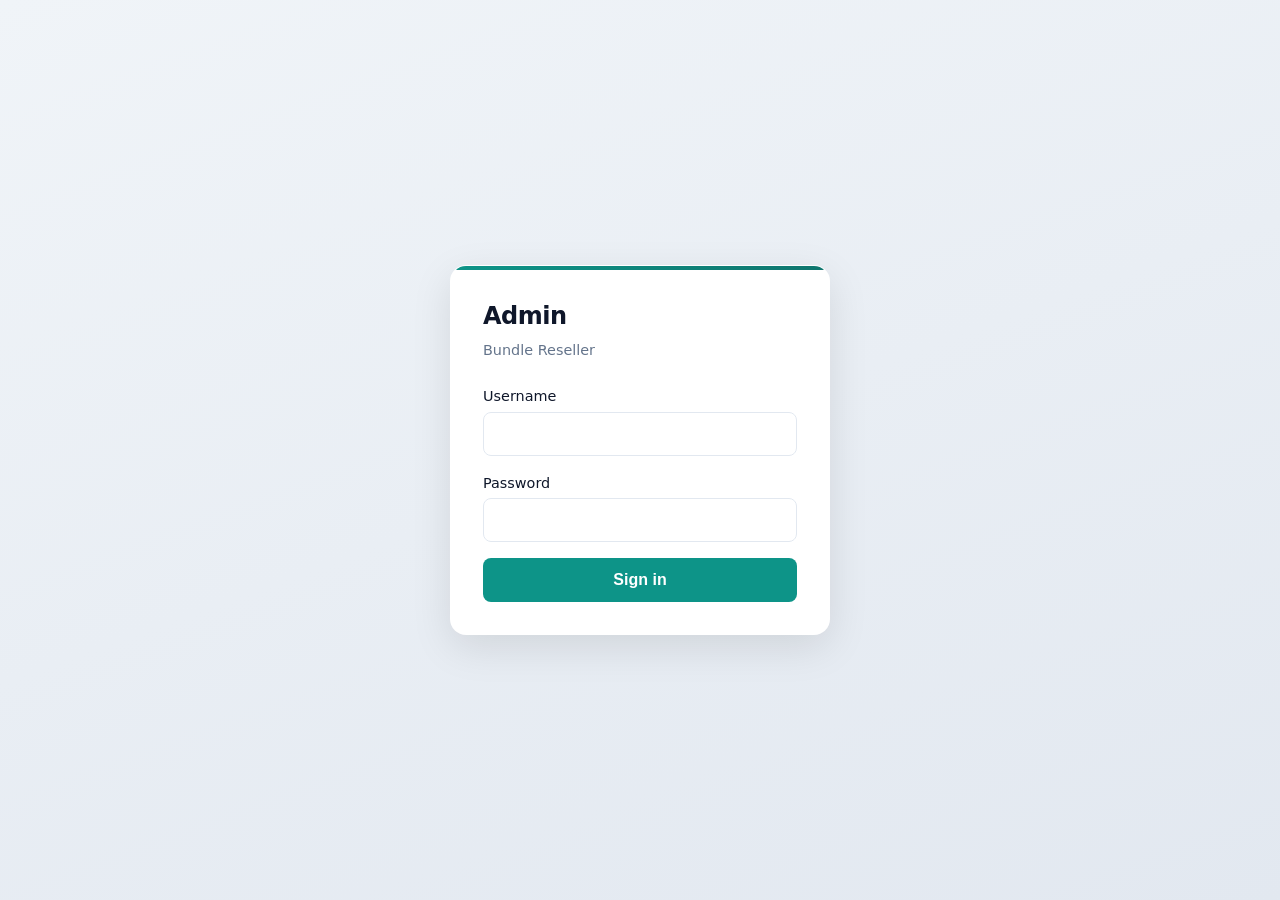
<file: admin/index.html>
<!DOCTYPE html>
<html lang="en">
<head>
    <meta charset="UTF-8">
    <meta name="viewport" content="width=device-width, initial-scale=1.0, viewport-fit=cover">
    <meta name="theme-color" content="#0d9488">
    <title>Admin – Bundle Reseller</title>
    <link rel="stylesheet" href="style.css">
</head>
<body>
    <div id="loginScreen" class="screen">
        <div class="login-card">
            <h1>Admin</h1>
            <p class="login-subtitle">Bundle Reseller</p>
            <form id="loginForm">
                <label for="username">Username</label>
                <input type="text" id="username" name="username" required autocomplete="username">
                <label for="password">Password</label>
                <input type="password" id="password" name="password" required autocomplete="current-password">
                <p id="loginError" class="error" hidden></p>
                <button type="submit" id="loginBtn">Sign in</button>
            </form>
        </div>
    </div>

    <div id="dashboardScreen" class="screen" hidden>
        <header class="header">
            <div class="header-inner">
                <h1>Admin</h1>
                <button type="button" id="logoutBtn" class="btn btn-ghost">Sign out</button>
            </div>
        </header>

        <main class="main">
            <nav class="tabs" role="tablist">
                <button type="button" class="tab active" data-tab="orders" aria-selected="true">Orders</button>
                <button type="button" class="tab" data-tab="revenue" aria-selected="false">Revenue</button>
                <button type="button" class="tab" data-tab="bundles" aria-selected="false">Bundles</button>
                <button type="button" class="tab" data-tab="history" aria-selected="false">History</button>
            </nav>

            <section class="stats" id="statsSection">
                <h2>Overview</h2>
                <div class="stats-grid" id="statsGrid">
                    <div class="stat-card">
                        <span class="stat-value" id="statTotalOrders">—</span>
                        <span class="stat-label">Total orders</span>
                    </div>
                    <div class="stat-card">
                        <span class="stat-value" id="statRevenue">—</span>
                        <span class="stat-label">Revenue (GHS)</span>
                    </div>
                    <div class="stat-card">
                        <span class="stat-value" id="statCompleted">—</span>
                        <span class="stat-label">Completed</span>
                    </div>
                    <div class="stat-card">
                        <span class="stat-value" id="statFailed">—</span>
                        <span class="stat-label">Failed</span>
                    </div>
                    <div class="stat-card">
                        <span class="stat-value" id="statPending">—</span>
                        <span class="stat-label">Pending</span>
                    </div>
                </div>
            </section>

            <section class="orders-section tab-panel" id="panelOrders" role="tabpanel">
                <div class="section-head">
                    <h2>Orders</h2>
                    <div class="actions">
                        <button type="button" id="exportCsvBtn" class="btn btn-secondary">Export CSV</button>
                        <button type="button" id="refreshBtn" class="btn btn-primary">Refresh</button>
                    </div>
                </div>

                <div class="filters" id="filters">
                    <label>
                        From
                        <input type="date" id="filterFrom">
                    </label>
                    <label>
                        To
                        <input type="date" id="filterTo">
                    </label>
                    <button type="button" id="applyFiltersBtn" class="btn btn-primary">Apply</button>
                </div>

                <p id="ordersLoading" class="loading" hidden>Loading orders…</p>
                <p id="ordersError" class="error" hidden></p>

                <div class="table-wrap">
                    <table class="orders-table" id="ordersTable">
                        <thead>
                            <tr>
                                <th>Reference</th>
                                <th>Recipient</th>
                                <th>Network</th>
                                <th>Size</th>
                                <th>Price (₵)</th>
                                <th>Status</th>
                                <th>Payment</th>
                                <th>Date</th>
                                <th>Actions</th>
                            </tr>
                        </thead>
                        <tbody id="ordersBody"></tbody>
                    </table>
                </div>

                <div class="pagination" id="pagination">
                    <span class="pagination-info" id="paginationInfo"></span>
                    <div class="pagination-btns">
                        <button type="button" id="prevBtn" class="btn btn-secondary" disabled>Previous</button>
                        <button type="button" id="nextBtn" class="btn btn-secondary" disabled>Next</button>
                    </div>
                </div>
            </section>

            <section class="revenue-section tab-panel" id="panelRevenue" role="tabpanel" hidden>
                <div class="section-head">
                    <h2>Revenue</h2>
                    <div class="actions">
                        <label class="month-pick">Month
                            <input type="month" id="revenueMonth">
                        </label>
                        <button type="button" id="refreshRevenueBtn" class="btn btn-primary">Refresh</button>
                    </div>
                </div>

                <div class="stats-grid revenue-cards">
                    <div class="stat-card">
                        <span class="stat-value" id="revToday">—</span>
                        <span class="stat-label">Today (UTC)</span>
                    </div>
                    <div class="stat-card">
                        <span class="stat-value" id="revMonth">—</span>
                        <span class="stat-label" id="revMonthLabel">This month</span>
                    </div>
                    <div class="stat-card">
                        <span class="stat-value" id="revProfit">—</span>
                        <span class="stat-label">Month profit</span>
                    </div>
                    <div class="stat-card">
                        <span class="stat-value" id="revOrders">—</span>
                        <span class="stat-label">Paid orders (month)</span>
                    </div>
                </div>

                <p id="revenueLoading" class="loading" hidden>Loading revenue…</p>
                <p id="revenueError" class="error" hidden></p>

                <div class="table-wrap">
                    <table class="orders-table" id="revenueTable">
                        <thead>
                            <tr>
                                <th>Day (UTC)</th>
                                <th>Orders</th>
                                <th>Revenue (₵)</th>
                                <th>Profit (₵)</th>
                            </tr>
                        </thead>
                        <tbody id="revenueBody"></tbody>
                    </table>
                </div>
            </section>

            <section class="bundles-section tab-panel" id="panelBundles" role="tabpanel" hidden>
                <div class="section-head">
                    <h2>Bundles</h2>
                    <div class="actions">
                        <button type="button" id="addBundleBtn" class="btn btn-primary">Add bundle</button>
                        <button type="button" id="refreshBundlesBtn" class="btn btn-secondary">Refresh</button>
                    </div>
                </div>
                <p id="bundlesLoading" class="loading" hidden>Loading bundles…</p>
                <p id="bundlesError" class="error" hidden></p>
                <div class="bundle-tabs" id="bundleTabs" role="tablist" aria-label="Filter bundles by network"></div>
                <div class="table-wrap">
                    <table class="orders-table" id="bundlesTable">
                        <thead>
                            <tr>
                                <th>Network</th>
                                <th>Size</th>
                                <th>Cost (₵)</th>
                                <th>Selling (₵)</th>
                                <th>Margin (₵)</th>
                                <th>Plan</th>
                                <th>Active</th>
                                <th>Actions</th>
                            </tr>
                        </thead>
                        <tbody id="bundlesBody"></tbody>
                    </table>
                </div>
            </section>

            <section class="orders-section tab-panel" id="panelHistory" role="tabpanel" hidden>
                <div class="section-head">
                    <h2>History</h2>
                    <div class="actions">
                        <button type="button" id="refreshHistoryBtn" class="btn btn-secondary">Refresh</button>
                    </div>
                </div>

                <div class="filters" id="historyFilters">
                    <label>
                        From
                        <input type="date" id="historyFrom">
                    </label>
                    <label>
                        To
                        <input type="date" id="historyTo">
                    </label>
                    <button type="button" id="applyHistoryFiltersBtn" class="btn btn-primary">Apply</button>
                </div>

                <p id="historyLoading" class="loading" hidden>Loading history…</p>
                <p id="historyError" class="error" hidden></p>

                <div class="table-wrap">
                    <table class="orders-table" id="historyTable">
                        <thead>
                            <tr>
                                <th>Reference</th>
                                <th>Recipient</th>
                                <th>Network</th>
                                <th>Size</th>
                                <th>Price (₵)</th>
                                <th>Outcome</th>
                                <th>Date</th>
                            </tr>
                        </thead>
                        <tbody id="historyBody"></tbody>
                    </table>
                </div>

                <div class="pagination" id="historyPagination">
                    <span class="pagination-info" id="historyPaginationInfo"></span>
                    <div class="pagination-btns">
                        <button type="button" id="historyPrevBtn" class="btn btn-secondary" disabled>Previous</button>
                        <button type="button" id="historyNextBtn" class="btn btn-secondary" disabled>Next</button>
                    </div>
                </div>
            </section>
        </main>
    </div>

    <dialog id="bundleModal" class="modal-dialog">
        <form id="bundleForm">
            <h3 id="bundleModalTitle">Add bundle</h3>
            <input type="hidden" id="bundleId" name="id">
            <label>
                Network
                <select id="bundleNetwork" name="network" required>
                    <option value="MTN">MTN</option>
                    <option value="Telecel">Telecel</option>
                </select>
            </label>
            <label>
                Capacity (MB)
                <input type="number" id="bundleCapacity" name="capacity_mb" min="1" step="1" required placeholder="e.g. 1000">
            </label>
            <label>
                Cost price (₵)
                <input type="number" id="bundleCost" name="cost_price_ghs" min="0" step="0.01" required>
            </label>
            <label>
                Selling price (₵)
                <input type="number" id="bundleSelling" name="selling_price_ghs" min="0" step="0.01" required>
            </label>
            <label class="checkbox-label">
                <input type="checkbox" id="bundleActive" name="is_active" checked> Active (shown to customers)
            </label>
            <p id="bundleFormError" class="error" hidden></p>
            <div class="modal-actions">
                <button type="button" id="bundleModalCancel" class="btn btn-secondary">Cancel</button>
                <button type="submit" class="btn btn-primary">Save</button>
            </div>
        </form>
    </dialog>

    <script src="app.js"></script>
</body>
</html>
</file>
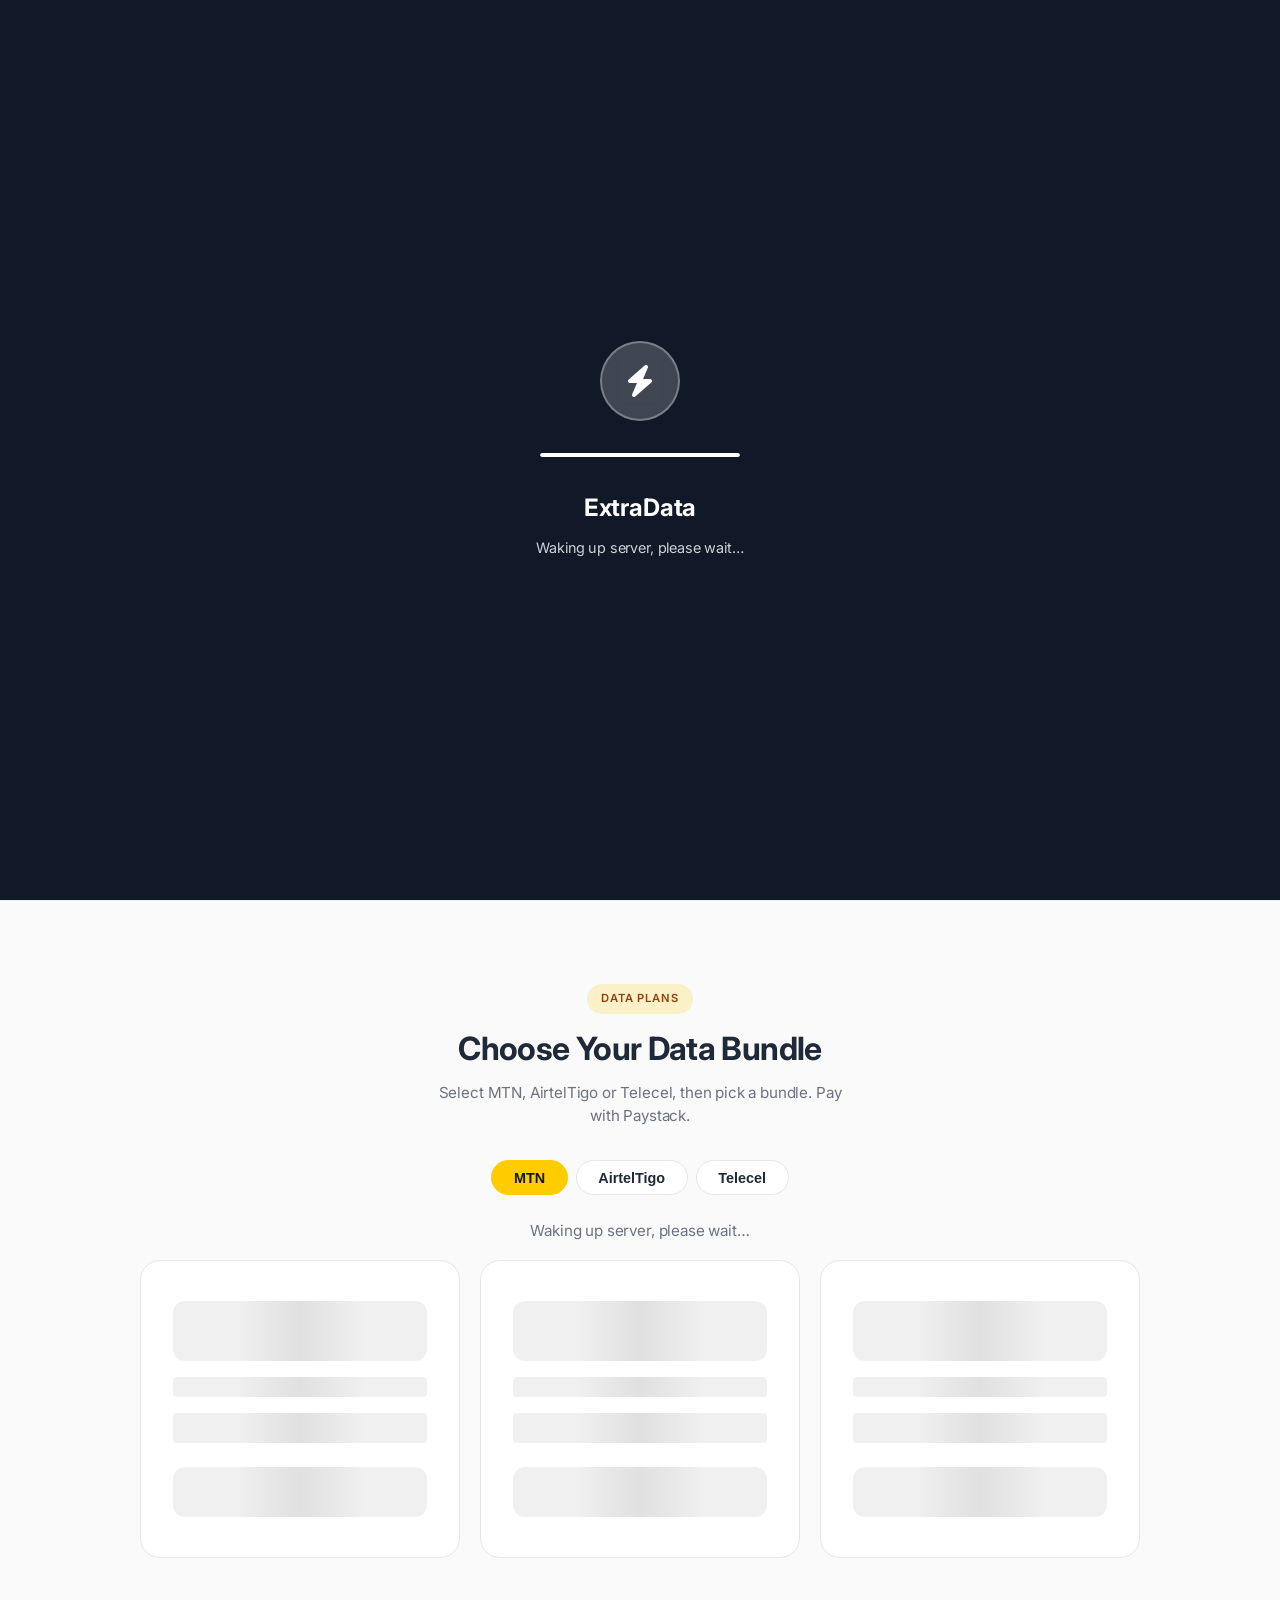
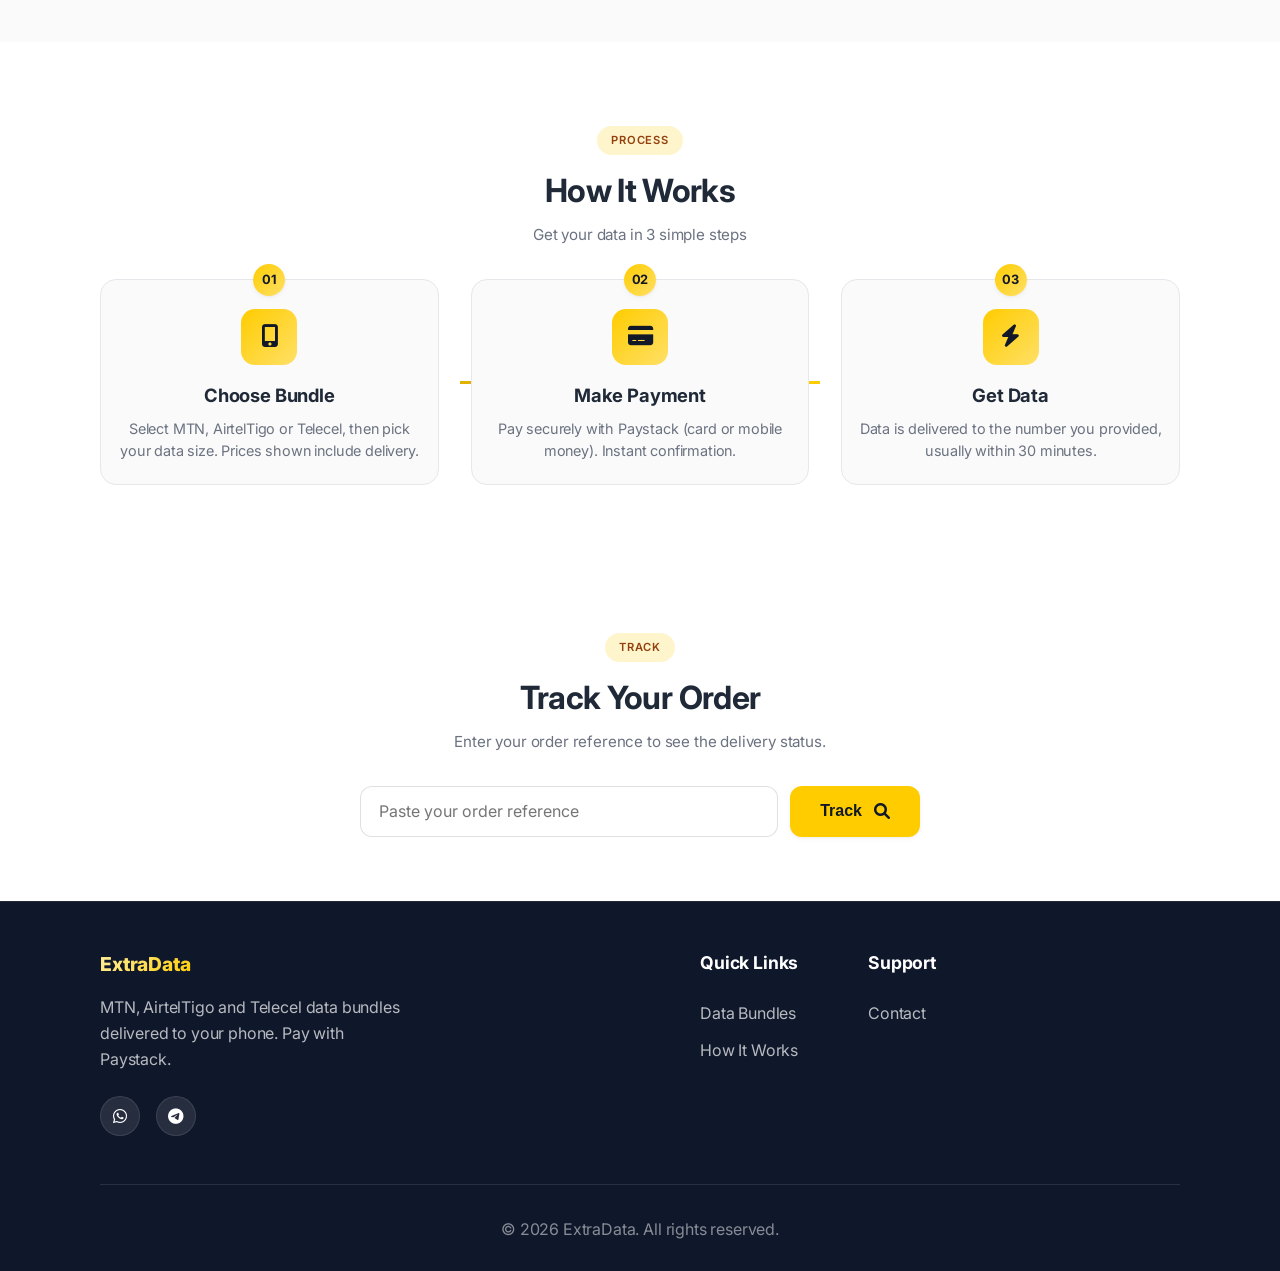
<file: docs/index.html>
<!DOCTYPE html>
<html lang="en">
<head>
    <meta charset="UTF-8">
    <meta name="viewport" content="width=device-width, initial-scale=1.0, viewport-fit=cover">
    <meta name="theme-color" content="#0d9488">
    <meta name="apple-mobile-web-app-capable" content="yes">
    <meta name="apple-mobile-web-app-status-bar-style" content="default">
    <title>ExtraData – MTN, AirtelTigo & Telecel Data</title>
    <link rel="stylesheet" href="style/style.css">
    <link href="https://cdnjs.cloudflare.com/ajax/libs/font-awesome/6.0.0/css/all.min.css" rel="stylesheet">
    <link href="https://fonts.googleapis.com/css2?family=Inter:wght@300;400;500;600;700;800;900&display=swap" rel="stylesheet">
</head>
<body>
    <!-- Step 1–2: Loading screen + hero image path -->
    <div id="loadingScreen" class="loading-screen">
        <div class="loading-container">
            <div class="loading-logo">
                <div class="logo-pulse"><i class="fas fa-bolt"></i></div>
            </div>
            <div class="loading-progress">
                <div class="progress-bar"><div class="progress-fill"></div></div>
            </div>
            <div class="loading-text">
                <h3>ExtraData</h3>
                <p id="loadingScreenMessage">Preparing your data experience...</p>
            </div>
        </div>
    </div>

    <!-- Step 3: Header -->
    <header class="header">
        <div class="container">
            <nav class="nav">
                <div class="logo">
                    <h2>ExtraData</h2>
                </div>
                <div class="nav-links">
                    <a href="#bundles" class="nav-link">Bundles</a>
                    <a href="#track" class="nav-link">Track Order</a>
                    <a href="#how-it-works" class="nav-link">How It Works</a>
                    <a href="#contact" class="nav-link">Contact</a>
                </div>
                <button type="button" class="mobile-menu" aria-label="Menu"><i class="fas fa-bars"></i></button>
            </nav>
        </div>
    </header>

    <!-- Step 4: Hero section (hero image: frontend/images/hero.png) -->
    <section class="hero">
        <div class="hero-background"></div>
        <div class="container">
            <div class="hero-content">
                <h1 class="hero-title">
                    Super-Fast
                    <span class="gradient-text">MTN, AirtelTigo & Telecel Data</span>
                </h1>
                <p class="hero-description">
                    Pick your network, choose a bundle, pay securely. Data delivered straight to your phone.
                </p>
                <div class="hero-actions">
                    <button type="button" class="cta-button primary" id="heroBuyBtn">
                        <span>Buy Data Now</span>
                        <i class="fas fa-arrow-down"></i>
                    </button>
                    <button type="button" class="cta-button secondary" id="heroViewBtn">
                        <span>View Bundles</span>
                        <i class="fas fa-chart-bar"></i>
                    </button>
                </div>
                <div class="hero-stats">
                    <div class="stat">
                        <div class="stat-number">1000+</div>
                        <div class="stat-label">Happy Customers</div>
                    </div>
                    <div class="stat">
                        <div class="stat-number">99%</div>
                        <div class="stat-label">Success Rate</div>
                    </div>
                    <div class="stat">
                        <div class="stat-number">24/7</div>
                        <div class="stat-label">Support</div>
                    </div>
                </div>
            </div>
            <div class="hero-visual">
                <div class="hero-image-wrap">
                    <img src="images/hero.png" alt="Data bundles" class="hero-image">
                </div>
            </div>
        </div>
    </section>

    <!-- Steps 5–6: Bundles section + network tabs + skeleton -->
    <section id="bundles" class="bundles-section">
        <div class="container">
            <div class="section-header">
                <div class="section-badge">Data Plans</div>
                <h2 class="section-title">Choose Your Data Bundle</h2>
                <p class="section-subtitle">Select MTN, AirtelTigo or Telecel, then pick a bundle. Pay with Paystack.</p>
            </div>
            <div class="network-tabs" role="tablist" aria-label="Network">
                <button type="button" class="network-tab active" data-network="MTN" role="tab" aria-selected="true">MTN</button>
                <button type="button" class="network-tab" data-network="AirtelTigo" role="tab" aria-selected="false">AirtelTigo</button>
                <button type="button" class="network-tab" data-network="Telecel" role="tab" aria-selected="false">Telecel</button>
            </div>
            <p id="bundleLoading" class="loading-inline" aria-live="polite">Loading bundles…</p>
            <p id="bundleError" class="error-inline" hidden></p>
            <div class="bundles-grid" id="bundlesGrid">
                <div class="bundle-skeleton" aria-hidden="true">
                    <div class="skeleton-image"></div>
                    <div class="skeleton-text"></div>
                    <div class="skeleton-price"></div>
                    <div class="skeleton-button"></div>
                </div>
                <div class="bundle-skeleton" aria-hidden="true">
                    <div class="skeleton-image"></div>
                    <div class="skeleton-text"></div>
                    <div class="skeleton-price"></div>
                    <div class="skeleton-button"></div>
                </div>
                <div class="bundle-skeleton" aria-hidden="true">
                    <div class="skeleton-image"></div>
                    <div class="skeleton-text"></div>
                    <div class="skeleton-price"></div>
                    <div class="skeleton-button"></div>
                </div>
            </div>
        </div>
    </section>

    <!-- Step 7: How It Works -->
    <section id="how-it-works" class="how-it-works">
        <div class="container">
            <div class="section-header">
                <div class="section-badge">Process</div>
                <h2 class="section-title">How It Works</h2>
                <p class="section-subtitle">Get your data in 3 simple steps</p>
            </div>
            <div class="steps">
                <div class="step">
                    <div class="step-number">01</div>
                    <div class="step-icon"><i class="fas fa-mobile-alt"></i></div>
                    <h3>Choose Bundle</h3>
                    <p>Select MTN, AirtelTigo or Telecel, then pick your data size. Prices shown include delivery.</p>
                </div>
                <div class="step-connector"></div>
                <div class="step">
                    <div class="step-number">02</div>
                    <div class="step-icon"><i class="fas fa-credit-card"></i></div>
                    <h3>Make Payment</h3>
                    <p>Pay securely with Paystack (card or mobile money). Instant confirmation.</p>
                </div>
                <div class="step-connector"></div>
                <div class="step">
                    <div class="step-number">03</div>
                    <div class="step-icon"><i class="fas fa-bolt"></i></div>
                    <h3>Get Data</h3>
                    <p>Data is delivered to the number you provided, usually within 30 minutes.</p>
                </div>
            </div>
        </div>
    </section>

    <!-- Track Order section -->
    <section id="track" class="track-section">
        <div class="container">
            <div class="section-header">
                <div class="section-badge">Track</div>
                <h2 class="section-title">Track Your Order</h2>
                <p class="section-subtitle">Enter your order reference to see the delivery status.</p>
            </div>
            <form id="trackForm" class="track-form" autocomplete="off">
                <input type="text" id="trackRef" placeholder="Paste your order reference" aria-label="Order reference">
                <button type="submit" class="cta-button primary"><span>Track</span><i class="fas fa-search"></i></button>
            </form>
            <div id="trackResult" class="track-result" aria-live="polite" hidden></div>
        </div>
    </section>

    <!-- Step 8: Order modal -->
    <div id="orderModal" class="modal" role="dialog" aria-labelledby="orderModalTitle" aria-modal="true" hidden>
        <div class="modal-backdrop" id="orderModalBackdrop"></div>
        <div class="modal-content">
            <div class="modal-header">
                <h2 id="orderModalTitle">Complete your order</h2>
                <button type="button" class="close" id="orderModalClose" aria-label="Close">&times;</button>
            </div>
            <form id="orderForm" class="modal-form">
                <div class="form-group">
                    <label for="recipientPhone">Phone to receive bundle</label>
                    <input type="tel" id="recipientPhone" required placeholder="e.g. 0241234567" autocomplete="tel">
                    <i class="fas fa-sim-card form-icon"></i>
                </div>
                <div class="form-group">
                    <label for="payerPhone">Phone for payment reference <span class="optional">(optional)</span></label>
                    <input type="tel" id="payerPhone" placeholder="e.g. 0551234567" autocomplete="tel">
                    <i class="fas fa-mobile-alt form-icon"></i>
                    <div class="checkbox-group">
                        <input type="checkbox" id="sameAsRecipient">
                        <label for="sameAsRecipient" class="checkbox-label">Same as above</label>
                    </div>
                </div>
                <div class="bundle-summary">
                    <h4>Order Summary</h4>
                    <div id="bundleSummary" class="summary-content"></div>
                </div>
                <p id="orderFormError" class="error-inline" hidden></p>
                <button type="submit" class="submit-btn" id="orderSubmitBtn">
                    <i class="fas fa-credit-card"></i>
                    <span>Proceed to Pay</span>
                </button>
            </form>
        </div>
    </div>

    <!-- Step 9: Processing modal -->
    <div id="processingModal" class="modal" role="dialog" aria-live="polite" hidden>
        <div class="modal-backdrop"></div>
        <div class="modal-content processing-content">
            <div class="processing-animation"><div class="spinner"></div></div>
            <h3>Processing Payment...</h3>
            <p>Please wait while we initialize your payment</p>
        </div>
    </div>

    <!-- Step 10: Success / order status modal -->
    <div id="statusModal" class="modal" role="dialog" aria-labelledby="statusModalTitle" aria-modal="true" hidden>
        <div class="modal-backdrop" id="statusModalBackdrop"></div>
        <div class="modal-content success-content">
            <div class="success-animation">
                <div class="success-circle"><i class="fas fa-check"></i></div>
                <div class="success-rings">
                    <div class="ring ring-1"></div>
                    <div class="ring ring-2"></div>
                    <div class="ring ring-3"></div>
                </div>
            </div>
            <h2 id="statusModalTitle">Order Status</h2>
            <div id="statusContent" class="order-receipt"></div>
            <button type="button" id="statusModalClose" class="success-btn">Done</button>
        </div>
    </div>

    <!-- Step 11: Footer -->
    <footer class="footer" id="contact">
        <div class="container">
            <div class="footer-content">
                <div class="footer-brand">
                    <div class="logo">
                        <h2>ExtraData</h2>
                    </div>
                    <p>MTN, AirtelTigo and Telecel data bundles delivered to your phone. Pay with Paystack.</p>
                    <div class="social-links">
                        <a href="#" class="social-link" aria-label="WhatsApp"><i class="fab fa-whatsapp"></i></a>
                        <a href="#" class="social-link" aria-label="Telegram"><i class="fab fa-telegram"></i></a>
                    </div>
                </div>
                <div class="footer-links">
                    <div class="footer-column">
                        <h4>Quick Links</h4>
                        <a href="#bundles">Data Bundles</a>
                        <a href="#how-it-works">How It Works</a>
                    </div>
                    <div class="footer-column">
                        <h4>Support</h4>
                        <a href="#">Contact</a>
                    </div>
                </div>
            </div>
            <div class="footer-bottom">
                <p>&copy; <span id="footerYear"></span> ExtraData. All rights reserved.</p>
            </div>
        </div>
    </footer>

    <script src="https://js.paystack.co/v2/inline.js"></script>
    <script type="module" src="js/main.js"></script>
</body>
</html>
</file>
<file: admin/style.css>
/* Admin UI – polished, clean, 100% mobile responsive */
*,
*::before,
*::after {
    box-sizing: border-box;
}

:root {
    --bg: #eef2f6;
    --bg-gradient: linear-gradient(160deg, #f0f4f8 0%, #e2e8f0 100%);
    --card: #fff;
    --text: #0f172a;
    --text-muted: #64748b;
    --border: #e2e8f0;
    --primary: #0d9488;
    --primary-hover: #0f766e;
    --primary-light: rgba(13, 148, 136, 0.1);
    --primary-glow: 0 0 0 3px rgba(13, 148, 136, 0.25);
    --error: #b91c1c;
    --radius: 12px;
    --radius-sm: 8px;
    --radius-lg: 16px;
    --shadow: 0 1px 3px rgba(0, 0, 0, 0.06);
    --shadow-sm: 0 2px 8px rgba(0, 0, 0, 0.06);
    --shadow-md: 0 4px 16px rgba(0, 0, 0, 0.08);
    --shadow-lg: 0 12px 40px rgba(0, 0, 0, 0.1);
    --touch: 44px;
    --space-xs: 0.25rem;
    --space-sm: 0.5rem;
    --space-md: 1rem;
    --space-lg: 1.5rem;
    --space-xl: 2rem;
    --transition: 0.2s ease;
}

html {
    -webkit-text-size-adjust: 100%;
    scroll-behavior: smooth;
}

body {
    margin: 0;
    font-family: system-ui, -apple-system, "Segoe UI", Roboto, sans-serif;
    font-size: 15px;
    line-height: 1.55;
    color: var(--text);
    background: var(--bg);
    background: var(--bg-gradient);
    min-height: 100vh;
    min-height: 100dvh;
    padding-bottom: env(safe-area-inset-bottom, 0);
}

.screen {
    min-height: 100vh;
    min-height: 100dvh;
}

.screen[hidden] {
    display: none !important;
}

/* ----- Login ----- */
#loginScreen {
    display: flex;
    align-items: center;
    justify-content: center;
    padding: var(--space-xl) var(--space-md);
    padding-top: max(var(--space-xl), env(safe-area-inset-top));
    padding-left: max(var(--space-md), env(safe-area-inset-left));
    padding-right: max(var(--space-md), env(safe-area-inset-right));
}

.login-card {
    background: var(--card);
    padding: var(--space-xl);
    border-radius: var(--radius-lg);
    box-shadow: var(--shadow-lg);
    width: 100%;
    max-width: 380px;
    border: 1px solid rgba(255, 255, 255, 0.8);
    position: relative;
    overflow: hidden;
}

.login-card::before {
    content: "";
    position: absolute;
    top: 0;
    left: 0;
    right: 0;
    height: 4px;
    background: linear-gradient(90deg, var(--primary), var(--primary-hover));
    border-radius: var(--radius-lg) var(--radius-lg) 0 0;
}

.login-card h1 {
    margin: 0 0 var(--space-xs);
    font-size: 1.5rem;
    font-weight: 700;
    letter-spacing: -0.02em;
    color: var(--text);
}

.login-subtitle {
    margin: 0 0 var(--space-lg);
    color: var(--text-muted);
    font-size: 0.9rem;
}

.login-card label {
    display: block;
    margin-bottom: var(--space-xs);
    font-weight: 500;
    font-size: 0.9rem;
}

.login-card input {
    width: 100%;
    min-height: var(--touch);
    padding: 0.65rem 0.85rem;
    border: 1px solid var(--border);
    border-radius: var(--radius-sm);
    font-size: 1rem;
    margin-bottom: var(--space-md);
    transition: border-color 0.15s, box-shadow 0.15s;
}

.login-card input:focus {
    outline: none;
    border-color: var(--primary);
    box-shadow: var(--primary-glow);
}

.login-card input:focus-visible {
    box-shadow: var(--primary-glow);
}

.login-card .error {
    color: var(--error);
    font-size: 0.9rem;
    margin-bottom: var(--space-sm);
}

.login-card button[type="submit"] {
    width: 100%;
    min-height: var(--touch);
    padding: 0.75rem;
    background: var(--primary);
    color: #fff;
    border: none;
    border-radius: var(--radius-sm);
    font-size: 1rem;
    font-weight: 600;
    cursor: pointer;
    transition: background 0.15s;
}

.login-card button[type="submit"]:hover {
    background: var(--primary-hover);
}

.login-card button[type="submit"]:active {
    transform: scale(0.99);
}

.login-card button[type="submit"]:focus-visible {
    outline: none;
    box-shadow: var(--primary-glow);
}

/* ----- Dashboard ----- */
.header {
    background: var(--card);
    border-bottom: 1px solid var(--border);
    padding: var(--space-md) var(--space-lg);
    padding-left: max(var(--space-lg), env(safe-area-inset-left));
    padding-right: max(var(--space-lg), env(safe-area-inset-right));
    position: sticky;
    top: 0;
    z-index: 10;
    box-shadow: var(--shadow-sm);
    backdrop-filter: saturate(180%) blur(8px);
}

.header-inner {
    max-width: 1200px;
    margin: 0 auto;
    display: flex;
    justify-content: space-between;
    align-items: center;
    gap: var(--space-md);
    min-height: 52px;
}

.header h1 {
    margin: 0;
    font-size: clamp(1.1rem, 4vw, 1.25rem);
    font-weight: 700;
    letter-spacing: -0.02em;
    color: var(--text);
}

.main {
    max-width: 1200px;
    margin: 0 auto;
    padding: var(--space-md) var(--space-lg);
    padding-left: max(var(--space-lg), env(safe-area-inset-left));
    padding-right: max(var(--space-lg), env(safe-area-inset-right));
}

@media (max-width: 480px) {
    .main {
        padding: var(--space-md);
    }
}

/* ----- Tabs ----- */
.tabs {
    display: flex;
    gap: var(--space-xs);
    margin-bottom: var(--space-lg);
    border-bottom: 1px solid var(--border);
    overflow-x: auto;
    -webkit-overflow-scrolling: touch;
    scrollbar-width: none;
    padding-bottom: 0;
}

.tabs::-webkit-scrollbar {
    display: none;
}

.tab {
    flex: 0 0 auto;
    min-height: var(--touch);
    padding: 0.6rem 1.1rem;
    font-size: 0.95rem;
    font-weight: 500;
    background: transparent;
    border: none;
    border-bottom: 3px solid transparent;
    margin-bottom: -1px;
    color: var(--text-muted);
    cursor: pointer;
    white-space: nowrap;
    transition: color var(--transition), border-color var(--transition), background var(--transition);
    border-radius: var(--radius-sm) var(--radius-sm) 0 0;
}

.tab:hover {
    color: var(--text);
    background: rgba(0, 0, 0, 0.02);
}

.tab.active {
    color: var(--primary);
    border-bottom-color: var(--primary);
    background: var(--primary-light);
}

.tab:focus-visible {
    outline: none;
    box-shadow: var(--primary-glow);
}

/* ----- Buttons ----- */
.btn {
    padding: 0.55rem 1rem;
    min-height: var(--touch);
    border-radius: var(--radius-sm);
    font-size: 0.9rem;
    font-weight: 500;
    cursor: pointer;
    border: none;
    transition: background 0.15s, transform 0.1s;
    display: inline-flex;
    align-items: center;
    justify-content: center;
}

.btn:active {
    transform: scale(0.98);
}

.btn:focus-visible {
    outline: none;
    box-shadow: var(--primary-glow);
}

.btn-primary {
    background: var(--primary);
    color: #fff;
    box-shadow: 0 1px 2px rgba(13, 148, 136, 0.2);
}

.btn-primary:hover {
    background: var(--primary-hover);
    box-shadow: 0 2px 6px rgba(13, 148, 136, 0.3);
}

.btn-secondary {
    background: var(--card);
    color: var(--text);
    border: 1px solid var(--border);
}

.btn-secondary:hover {
    background: #f1f5f9;
}

.btn-ghost {
    background: transparent;
    color: var(--text-muted);
}

.btn-ghost:hover {
    color: var(--text);
}

.btn-small {
    padding: 0.4rem 0.65rem;
    min-height: 36px;
    font-size: 0.82rem;
    margin-right: var(--space-xs);
}

.btn-danger {
    background: #dc2626;
    color: #fff;
}

.btn-danger:hover {
    background: #b91c1c;
}

/* ----- Stats ----- */
.stats h2,
.orders-section h2,
.bundles-section h2 {
    margin: 0 0 var(--space-md);
    font-size: clamp(1rem, 2.5vw, 1.1rem);
    font-weight: 600;
    letter-spacing: -0.01em;
    color: var(--text);
}

.stats-grid {
    display: grid;
    grid-template-columns: repeat(2, 1fr);
    gap: var(--space-md);
    margin-bottom: var(--space-xl);
}

.stat-card {
    background: var(--card);
    padding: var(--space-lg);
    border-radius: var(--radius);
    border: 1px solid var(--border);
    box-shadow: var(--shadow-sm);
    transition: box-shadow var(--transition), transform var(--transition);
}

.stat-card:hover {
    box-shadow: var(--shadow-md);
}

.stat-card:nth-child(2) .stat-value {
    color: var(--primary);
}

.stat-value {
    display: block;
    font-size: clamp(1.25rem, 4vw, 1.5rem);
    font-weight: 700;
    color: var(--text);
    letter-spacing: -0.02em;
    line-height: 1.2;
}

.stat-label {
    font-size: 0.78rem;
    color: var(--text-muted);
    margin-top: var(--space-xs);
    text-transform: uppercase;
    letter-spacing: 0.04em;
}

/* ----- Orders & Bundles sections ----- */
.orders-section,
.bundles-section {
    background: var(--card);
    padding: var(--space-lg);
    border-radius: var(--radius);
    border: 1px solid var(--border);
    box-shadow: var(--shadow-sm);
}

@media (max-width: 480px) {
    .orders-section,
    .bundles-section {
        padding: var(--space-md);
        border-radius: var(--radius-sm);
    }
}

.section-head {
    display: flex;
    flex-wrap: wrap;
    justify-content: space-between;
    align-items: center;
    gap: var(--space-md);
    margin-bottom: var(--space-md);
}

.section-head h2 {
    margin: 0;
    flex: 1 1 auto;
    min-width: 0;
}

.actions {
    display: flex;
    flex-wrap: wrap;
    gap: var(--space-sm);
}

.actions .btn {
    flex: 0 0 auto;
}

@media (max-width: 400px) {
    .section-head {
        flex-direction: column;
        align-items: stretch;
    }

    .actions {
        justify-content: stretch;
    }

    .actions .btn {
        flex: 1 1 0;
        min-width: 0;
    }
}

.filters {
    display: grid;
    grid-template-columns: 1fr 1fr;
    gap: var(--space-sm);
    align-items: flex-end;
    margin-bottom: var(--space-md);
}

.filters #applyFiltersBtn {
    grid-column: 1 / -1;
    min-height: var(--touch);
}

.filters label {
    display: flex;
    flex-direction: column;
    gap: var(--space-xs);
    font-size: 0.85rem;
    color: var(--text-muted);
}

.filters input,
.filters select {
    min-height: var(--touch);
    padding: 0.5rem 0.65rem;
    border: 1px solid var(--border);
    border-radius: var(--radius-sm);
    font-size: 0.9rem;
}

.filters input:focus,
.filters select:focus {
    outline: none;
    border-color: var(--primary);
    box-shadow: 0 0 0 2px var(--primary-light);
}

@media (max-width: 360px) {
    .filters {
        grid-template-columns: 1fr;
    }

    .filters #applyFiltersBtn {
        grid-column: 1;
    }
}

.loading,
.error {
    margin: var(--space-sm) 0;
    font-size: 0.9rem;
}

.error {
    color: var(--error);
}

/* ----- Tables: desktop ----- */
.table-wrap {
    overflow-x: auto;
    margin-bottom: var(--space-md);
    -webkit-overflow-scrolling: touch;
}

.orders-table {
    width: 100%;
    min-width: 600px;
    border-collapse: collapse;
    font-size: 0.9rem;
}

.orders-table th,
.orders-table td {
    padding: 0.65rem 0.75rem;
    text-align: left;
    border-bottom: 1px solid var(--border);
}

.orders-table th {
    font-weight: 600;
    color: var(--text-muted);
    background: #f8fafc;
    font-size: 0.8rem;
    text-transform: uppercase;
    letter-spacing: 0.03em;
}

.orders-table tbody tr:hover {
    background: #f8fafc;
}

.badge {
    display: inline-block;
    padding: 0.2rem 0.5rem;
    border-radius: 4px;
    font-size: 0.78rem;
    font-weight: 500;
}

.badge-completed {
    background: #d1fae5;
    color: #065f46;
}

.badge-pending {
    background: #fef3c7;
    color: #92400e;
}

.badge-failed {
    background: #fee2e2;
    color: #991b1b;
}

/* ----- Tables: mobile card layout ----- */
@media (max-width: 767px) {
    .orders-section .table-wrap,
    .bundles-section .table-wrap {
        margin-left: calc(-1 * var(--space-md));
        margin-right: calc(-1 * var(--space-md));
        padding-left: var(--space-md);
        padding-right: var(--space-md);
    }

    .orders-table {
        min-width: 0;
    }

    .orders-table thead {
        display: none;
    }

    .orders-table tbody tr {
        display: block;
        padding: var(--space-md);
        margin-bottom: var(--space-md);
        border: 1px solid var(--border);
        border-radius: var(--radius);
        background: var(--card);
        box-shadow: var(--shadow-sm);
    }

    .orders-table tbody tr:last-child {
        margin-bottom: 0;
    }

    .orders-table tbody tr:hover {
        box-shadow: var(--shadow-md);
    }

    .orders-table td {
        display: flex;
        align-items: center;
        justify-content: space-between;
        gap: var(--space-md);
        padding: var(--space-sm) 0;
        border-bottom: 1px solid var(--border);
    }

    .orders-table td:first-child {
        padding-top: 0;
    }

    .orders-table td:last-child {
        border-bottom: none;
        padding-top: var(--space-md);
        flex-wrap: wrap;
        margin-top: var(--space-xs);
        border-top: 1px solid var(--border);
    }

    .orders-table td::before {
        content: attr(data-label);
        font-weight: 600;
        font-size: 0.78rem;
        color: var(--text-muted);
        flex-shrink: 0;
        text-transform: uppercase;
        letter-spacing: 0.03em;
    }

    .orders-table td[data-label="Actions"] {
        justify-content: flex-start;
        gap: var(--space-sm);
    }

    .orders-table td[data-label="Actions"]::before {
        width: 100%;
        margin-bottom: var(--space-xs);
    }

    .orders-table .btn-small {
        min-height: 38px;
        padding: 0.45rem 0.75rem;
    }
}

/* ----- Pagination ----- */
.pagination {
    display: flex;
    flex-wrap: wrap;
    justify-content: space-between;
    align-items: center;
    gap: var(--space-md);
    padding-top: var(--space-sm);
}

.pagination-info {
    font-size: 0.875rem;
    color: var(--text-muted);
    order: 1;
    width: 100%;
    text-align: center;
}

.pagination-btns {
    display: flex;
    gap: var(--space-sm);
    order: 0;
    width: 100%;
    justify-content: center;
}

.pagination-btns button {
    min-height: var(--touch);
    flex: 1;
    max-width: 140px;
}

.pagination-btns button:disabled {
    opacity: 0.5;
    cursor: not-allowed;
}

@media (min-width: 480px) {
    .pagination {
        flex-direction: row;
    }

    .pagination-info {
        order: 0;
        width: auto;
        text-align: left;
    }

    .pagination-btns {
        order: 1;
        width: auto;
        justify-content: flex-end;
    }

    .pagination-btns button {
        flex: 0 0 auto;
        max-width: none;
    }
}

/* ----- Bundle modal ----- */
.modal-dialog {
    padding: 0;
    border: none;
    border-radius: var(--radius);
    box-shadow: var(--shadow-lg);
    max-width: 420px;
    width: calc(100% - 2rem);
    margin: auto;
    max-height: calc(100vh - 2rem);
    max-height: calc(100dvh - 2rem);
    overflow: auto;
    background: var(--card);
}

.modal-dialog::backdrop {
    background: rgba(15, 23, 42, 0.5);
    backdrop-filter: blur(4px);
}

.modal-dialog form {
    padding: var(--space-lg);
}

.modal-dialog h3 {
    margin: 0 0 var(--space-lg);
    font-size: 1.15rem;
    font-weight: 600;
    color: var(--text);
}

.modal-dialog label {
    display: block;
    margin-bottom: var(--space-xs);
    font-weight: 500;
    font-size: 0.9rem;
}

.modal-dialog label.checkbox-label {
    display: flex;
    align-items: center;
    gap: var(--space-sm);
    margin-bottom: var(--space-md);
}

.modal-dialog input[type="number"],
.modal-dialog input[type="text"],
.modal-dialog select {
    width: 100%;
    min-height: var(--touch);
    padding: 0.55rem 0.75rem;
    border: 1px solid var(--border);
    border-radius: var(--radius-sm);
    font-size: 1rem;
    margin-bottom: var(--space-md);
}

.modal-dialog input:focus,
.modal-dialog select:focus {
    outline: none;
    border-color: var(--primary);
    box-shadow: 0 0 0 2px var(--primary-light);
}

.modal-dialog input:disabled,
.modal-dialog select:disabled {
    background: #f1f5f9;
    color: var(--text-muted);
}

.modal-actions {
    display: flex;
    justify-content: flex-end;
    gap: var(--space-sm);
    margin-top: var(--space-lg);
}

.modal-actions .btn {
    min-width: 100px;
}

.modal-dialog .error {
    margin-bottom: var(--space-sm);
}

/* ========== Breakpoints ========== */

/* Tablet and up */
@media (min-width: 600px) {
    .stats-grid {
        grid-template-columns: repeat(3, 1fr);
    }

    .filters {
        grid-template-columns: repeat(4, 1fr);
    }

    .filters #applyFiltersBtn {
        grid-column: auto;
    }
}

@media (min-width: 768px) {
    .main {
        padding: var(--space-xl);
    }

    .stats-grid {
        grid-template-columns: repeat(5, 1fr);
        gap: var(--space-lg);
    }

    .stat-value {
        font-size: 1.5rem;
    }

    .filters {
        grid-template-columns: auto auto auto auto auto;
    }

    .filters #applyFiltersBtn {
        grid-column: auto;
    }

    .section-head {
        margin-bottom: var(--space-lg);
    }
}

@media (min-width: 1024px) {
    .orders-table {
        min-width: 0;
    }
}

/* Mobile: full-width modal on very small screens */
@media (max-width: 380px) {
    .modal-dialog {
        width: 100%;
        max-width: 100%;
        max-height: 100%;
        border-radius: 0;
        margin: 0;
    }

    .modal-dialog form {
        padding: var(--space-md);
        padding-bottom: max(var(--space-lg), env(safe-area-inset-bottom));
    }

    .modal-actions {
        margin-top: var(--space-md);
    }

    .modal-actions .btn {
        min-width: 0;
        flex: 1;
    }
}

/* Reduce motion for accessibility */
@media (prefers-reduced-motion: reduce) {
    *,
    *::before,
    *::after {
        animation-duration: 0.01ms !important;
        animation-iteration-count: 1 !important;
        transition-duration: 0.01ms !important;
    }
}

/* Bundle table: network group headers + inactive rows */
#bundlesTable tr.bundle-group td {
    background: #0f172a;
    color: #f8fafc;
    font-weight: 700;
    letter-spacing: 0.02em;
    text-transform: uppercase;
    font-size: 0.85rem;
    padding-top: 0.6rem;
    padding-bottom: 0.6rem;
}
#bundlesTable tr.bundle-group .bundle-group-count {
    font-weight: 500;
    text-transform: none;
    opacity: 0.7;
    margin-left: 0.5rem;
    font-size: 0.8rem;
}
#bundlesTable tr.bundle-row-inactive {
    opacity: 0.5;
}

/* Bundle network tabs (admin Bundles page) */
.bundle-tabs {
    display: flex;
    flex-wrap: wrap;
    gap: 0.5rem;
    margin-bottom: 1rem;
}
.bundle-tab {
    border: 1px solid var(--border, #e5e7eb);
    background: #fff;
    color: #334155;
    padding: 0.5rem 1rem;
    border-radius: 999px;
    font-size: 0.9rem;
    font-weight: 600;
    cursor: pointer;
    transition: all 0.15s ease;
}
.bundle-tab:hover {
    border-color: #0d9488;
}
.bundle-tab.active {
    background: #0f172a;
    color: #fff;
    border-color: #0f172a;
}
.bundle-tab .bundle-tab-count {
    opacity: 0.6;
    font-weight: 500;
    margin-left: 0.25rem;
}
.bundle-tab.active .bundle-tab-count {
    opacity: 0.8;
}

/* Smooth panel switching */
.tab-panel.panel-animate {
    animation: panelFade 0.18s ease;
}
@keyframes panelFade {
    from { opacity: 0; transform: translateY(4px); }
    to   { opacity: 1; transform: translateY(0); }
}
.tab {
    transition: color 0.15s ease, border-color 0.15s ease, background 0.15s ease;
}

/* Revenue tab */
.revenue-cards { margin-bottom: 1.25rem; }
.month-pick {
    display: inline-flex;
    align-items: center;
    gap: 0.4rem;
    font-size: 0.85rem;
    color: #475569;
}
.month-pick input {
    padding: 0.4rem 0.6rem;
    border: 1px solid var(--border, #e5e7eb);
    border-radius: 8px;
    font-size: 0.85rem;
}
#revenueTable td[data-label="Revenue"] { font-weight: 600; }
#revenueTable td[data-label="Profit"] { color: #16a34a; font-weight: 600; }
</file>
<file: docs/style/style.css>
/* Reset and Base Styles */
* {
    margin: 0;
    padding: 0;
    box-sizing: border-box;
}

:root {
    --primary: #ffcc00;
    --primary-dark: #e0b100;
    --primary-light: #ffe066;
    --secondary: #10b981;
    --accent: #1f2937;
    --accent-dark: #111827;
    --text: #1f2937;
    --text-light: #6b7280;
    --text-lighter: #9ca3af;
    --background: #ffffff;
    --background-alt: #f8fafc;
    --background-dark: #0f172a;
    --border: #e5e7eb;
    --shadow: 0 1px 2px rgba(0, 0, 0, 0.04), 0 2px 6px rgba(0, 0, 0, 0.04);
    --shadow-lg: 0 4px 6px -1px rgba(0, 0, 0, 0.06), 0 10px 20px -4px rgba(0, 0, 0, 0.08);
    --shadow-xl: 0 20px 40px -8px rgba(0, 0, 0, 0.12);
    --radius: 12px;
    --radius-sm: 8px;
    --radius-lg: 16px;
    --radius-xl: 20px;
    --transition: all 0.2s cubic-bezier(0.4, 0, 0.2, 1);
    --transition-slow: all 0.4s cubic-bezier(0.4, 0, 0.2, 1);
    --space-section: 4rem;
    --focus-ring: 0 0 0 2px var(--background), 0 0 0 4px var(--primary);
}

html {
    scroll-behavior: smooth;
}

body {
    font-family: 'Inter', -apple-system, BlinkMacSystemFont, sans-serif;
    line-height: 1.6;
    letter-spacing: -0.01em;
    color: var(--text);
    background-color: var(--background);
    overflow-x: hidden;
    -webkit-font-smoothing: antialiased;
}

*:focus-visible {
    outline: 2px solid var(--primary);
    outline-offset: 2px;
}

.container {
    max-width: 1120px;
    margin: 0 auto;
    padding: 0 1.5rem;
}

/* Loading screen – minimal */
.loading-screen {
    position: fixed;
    top: 0;
    left: 0;
    width: 100%;
    height: 100%;
    background: #111827;
    display: flex;
    align-items: center;
    justify-content: center;
    z-index: 9999;
    transition: var(--transition-slow);
}

.loading-screen.fade-out {
    opacity: 0;
    visibility: hidden;
}

.loading-container {
    text-align: center;
    color: white;
}

.loading-logo {
    margin-bottom: 2rem;
}

.logo-pulse {
    width: 80px;
    height: 80px;
    background: rgba(255, 255, 255, 0.2);
    border-radius: 50%;
    display: flex;
    align-items: center;
    justify-content: center;
    margin: 0 auto;
    animation: pulse 2s infinite;
    backdrop-filter: blur(10px);
    border: 2px solid rgba(255, 255, 255, 0.3);
}

.logo-pulse i {
    font-size: 2rem;
    color: white;
}

@keyframes pulse {
    0% {
        transform: scale(1);
        box-shadow: 0 0 0 0 rgba(255, 255, 255, 0.4);
    }

    70% {
        transform: scale(1.05);
        box-shadow: 0 0 0 20px rgba(255, 255, 255, 0);
    }

    100% {
        transform: scale(1);
        box-shadow: 0 0 0 0 rgba(255, 255, 255, 0);
    }
}

.loading-progress {
    width: 200px;
    margin: 0 auto 2rem;
}

.progress-bar {
    width: 100%;
    height: 4px;
    background: rgba(255, 255, 255, 0.2);
    border-radius: 10px;
    overflow: hidden;
}

.progress-fill {
    height: 100%;
    background: white;
    border-radius: 10px;
    animation: loadingProgress 2s ease-in-out infinite;
    transform-origin: left;
}

@keyframes loadingProgress {
    0% {
        transform: scaleX(0);
    }

    50% {
        transform: scaleX(0.7);
    }

    100% {
        transform: scaleX(1);
    }
}

.loading-text h3 {
    font-size: 1.5rem;
    margin-bottom: 8px;
    font-weight: 700;
}

.loading-text p {
    opacity: 0.8;
    font-size: 0.9rem;
}

/* Header – clean, minimal */
.header {
    background: rgba(255, 255, 255, 0.98);
    backdrop-filter: blur(12px);
    border-bottom: 1px solid var(--border);
    position: fixed;
    width: 100%;
    top: 0;
    z-index: 1000;
    transition: var(--transition);
}

.header.scrolled {
    box-shadow: var(--shadow);
}

.nav {
    display: flex;
    justify-content: space-between;
    align-items: center;
    padding: 1rem 0;
}

.logo {
    display: flex;
    align-items: center;
    gap: 0.75rem;
    text-decoration: none;
}

.logo-icon {
    width: 40px;
    height: 40px;
    background: linear-gradient(135deg, var(--primary), var(--primary-light));
    border-radius: 10px;
    display: flex;
    align-items: center;
    justify-content: center;
    color: white;
    font-size: 1.2rem;
    transition: var(--transition);
}

.logo:hover .logo-icon {
    transform: rotate(15deg) scale(1.1);
}

.logo h2 {
    color: var(--text);
    font-weight: 800;
    font-size: 1.5rem;
    background: linear-gradient(135deg, #8a6a00, #d4a300);
    -webkit-background-clip: text;
    -webkit-text-fill-color: transparent;
    background-clip: text;
}

.nav-links {
    display: flex;
    gap: 2.5rem;
}

.nav-link {
    text-decoration: none;
    color: var(--text);
    font-weight: 500;
    transition: var(--transition);
    position: relative;
    padding: 0.5rem 0;
}

.nav-link:hover {
    color: var(--primary);
}

.nav-link::after {
    content: '';
    position: absolute;
    bottom: 0;
    left: 0;
    width: 0;
    height: 2px;
    background: linear-gradient(90deg, var(--primary), var(--primary-light));
    transition: var(--transition);
}

.nav-link:hover::after {
    width: 100%;
}

.mobile-menu {
    display: none;
    font-size: 1.5rem;
    cursor: pointer;
    color: var(--text);
    transition: var(--transition);
    border: none;
    background: none;
    padding: 0.5rem;
}

.mobile-menu:hover {
    color: var(--primary);
}

/* Hero – clean, calm */
.hero {
    background: linear-gradient(180deg, #fefce8 0%, #ffffff 70%);
    min-height: 100vh;
    display: flex;
    align-items: center;
    position: relative;
    overflow: hidden;
    margin-top: 0;
}

.hero-background {
    position: absolute;
    top: 0;
    left: 0;
    width: 100%;
    height: 100%;
    overflow: hidden;
    background:
        radial-gradient(circle at 15% 20%, rgba(255, 204, 0, 0.12) 0%, transparent 40%),
        radial-gradient(circle at 85% 10%, rgba(255, 224, 102, 0.1) 0%, transparent 35%);
}

.hero-shape {
    position: absolute;
    border-radius: 50%;
    background: rgba(255, 255, 255, 0.1);
    animation: float 6s ease-in-out infinite;
}

.hero-shape-1 {
    width: 300px;
    height: 300px;
    top: -150px;
    right: -150px;
    animation-delay: 0s;
}

.hero-shape-2 {
    width: 200px;
    height: 200px;
    bottom: 100px;
    left: -100px;
    animation-delay: 2s;
}

.hero-shape-3 {
    width: 150px;
    height: 150px;
    bottom: -75px;
    right: 20%;
    animation-delay: 4s;
}

.hero-shape-4 {
    width: 100px;
    height: 100px;
    top: 20%;
    left: 10%;
    animation-delay: 1s;
}

@keyframes float {

    0%,
    100% {
        transform: translateY(0) rotate(0deg);
    }

    50% {
        transform: translateY(-20px) rotate(10deg);
    }
}

.hero .container {
    display: grid;
    grid-template-columns: 1fr 1fr;
    gap: 4rem;
    align-items: center;
    position: relative;
    z-index: 1;
}

.hero-badge {
    display: inline-flex;
    align-items: center;
    gap: 0.5rem;
    background: #fff2b3;
    padding: 10px 20px;
    border-radius: 50px;
    color: #5c4500;
    font-size: 0.9rem;
    font-weight: 500;
    margin-bottom: 2rem;
    border: 1px solid #ffe066;
    animation: slideInDown 0.8s ease-out;
}

.hero-title {
    font-size: clamp(2rem, 5vw, 3.25rem);
    font-weight: 800;
    line-height: 1.15;
    color: #1f2937;
    margin-bottom: 1.25rem;
    animation: slideInLeft 0.8s ease-out;
}

.gradient-text {
    background: linear-gradient(135deg, #b58500, #ffcc00);
    -webkit-background-clip: text;
    -webkit-text-fill-color: transparent;
    background-clip: text;
    position: relative;
}

.hero-description {
    font-size: 1.1rem;
    color: #4b5563;
    margin-bottom: 2rem;
    line-height: 1.65;
    max-width: 28em;
    animation: slideInLeft 0.8s ease-out 0.2s both;
}

.hero-actions {
    display: flex;
    gap: 1rem;
    margin-bottom: 3rem;
    animation: slideInLeft 0.8s ease-out 0.4s both;
}

.cta-button {
    padding: 15px 30px;
    border: none;
    border-radius: var(--radius);
    font-weight: 600;
    font-size: 1rem;
    cursor: pointer;
    transition: var(--transition);
    display: inline-flex;
    align-items: center;
    gap: 0.75rem;
    text-decoration: none;
    position: relative;
    overflow: hidden;
}

.cta-button::before {
    content: '';
    position: absolute;
    top: 0;
    left: -100%;
    width: 100%;
    height: 100%;
    background: linear-gradient(90deg, transparent, rgba(255, 255, 255, 0.2), transparent);
    transition: var(--transition);
}

.cta-button:hover::before {
    left: 100%;
}

.cta-button.primary {
    background: var(--primary);
    color: #111827;
    box-shadow: var(--shadow);
}

.cta-button.primary:hover {
    transform: translateY(-1px);
    box-shadow: var(--shadow-lg);
    background: var(--primary-dark);
}

.cta-button.secondary {
    background: #ffffff;
    color: #111827;
    border: 1px solid var(--border);
}

.cta-button.secondary:hover {
    background: #fafafa;
    transform: translateY(-1px);
    border-color: #d1d5db;
}

.hero-stats {
    display: flex;
    gap: 2.5rem;
    animation: slideInUp 0.8s ease-out 0.6s both;
}

.stat {
    text-align: left;
}

.stat-number {
    font-size: 1.75rem;
    font-weight: 700;
    color: #111827;
    margin-bottom: 0.2rem;
    letter-spacing: -0.02em;
}

.stat-label {
    color: #6b7280;
    font-size: 0.85rem;
    font-weight: 500;
}

.hero-visual {
    display: flex;
    justify-content: center;
    align-items: center;
    animation: slideInRight 0.8s ease-out 0.4s both;
    order: -1;
}

.hero-image-wrap {
    width: 100%;
    max-width: 520px;
    border-radius: 18px;
    overflow: hidden;
    border: 1px solid #f3e59b;
    box-shadow: 0 18px 40px rgba(181, 133, 0, 0.18);
    background: #ffffff;
}

.hero-image {
    width: 100%;
    height: auto;
    display: block;
    object-fit: cover;
}

.floating-phone {
    animation: float 6s ease-in-out infinite;
}

.phone-mockup {
    width: 300px;
    height: 600px;
    background: linear-gradient(145deg, #1a1a1a, #2a2a2a);
    border-radius: 40px;
    padding: 15px;
    position: relative;
    box-shadow:
        0 20px 40px rgba(0, 0, 0, 0.3),
        inset 0 1px 0 rgba(255, 255, 255, 0.1);
    border: 8px solid #2a2a2a;
}

.phone-notch {
    position: absolute;
    top: 0;
    left: 50%;
    transform: translateX(-50%);
    width: 120px;
    height: 20px;
    background: #1a1a1a;
    border-radius: 0 0 10px 10px;
    z-index: 2;
}

.phone-screen {
    width: 100%;
    height: 100%;
    background: linear-gradient(135deg, #667eea, #764ba2);
    border-radius: 30px;
    overflow: hidden;
    display: flex;
    align-items: center;
    justify-content: center;
    position: relative;
}

.app-interface {
    text-align: center;
    color: white;
    padding: 2rem;
    width: 100%;
}

.app-header {
    display: flex;
    align-items: center;
    justify-content: space-between;
    margin-bottom: 3rem;
    font-weight: 600;
    padding: 0 1rem;
}

.app-data {
    background: rgba(255, 255, 255, 0.15);
    backdrop-filter: blur(20px);
    padding: 2.5rem 2rem;
    border-radius: 20px;
    border: 1px solid rgba(255, 255, 255, 0.2);
    box-shadow: 0 8px 32px rgba(0, 0, 0, 0.1);
}

.data-amount {
    font-size: 3rem;
    font-weight: 800;
    margin-bottom: 0.5rem;
    background: linear-gradient(135deg, #fff, #f0f0f0);
    -webkit-background-clip: text;
    -webkit-text-fill-color: transparent;
    background-clip: text;
}

.data-duration {
    font-size: 1rem;
    opacity: 0.9;
    margin-bottom: 1rem;
}

.data-price {
    font-size: 1.5rem;
    font-weight: 700;
    margin-bottom: 1.5rem;
    opacity: 0.9;
}

.data-badge {
    display: inline-flex;
    align-items: center;
    gap: 0.5rem;
    background: rgba(16, 185, 129, 0.2);
    padding: 8px 16px;
    border-radius: 20px;
    font-size: 0.9rem;
    font-weight: 600;
    border: 1px solid rgba(16, 185, 129, 0.3);
}

/* Section headers – clean, consistent */
.section-header {
    text-align: center;
    margin-bottom: 2.5rem;
}

.section-badge {
    display: inline-block;
    background: rgba(255, 204, 0, 0.2);
    color: #92400e;
    padding: 0.35rem 0.85rem;
    border-radius: 50px;
    font-size: 0.7rem;
    font-weight: 600;
    margin-bottom: 0.6rem;
    text-transform: uppercase;
    letter-spacing: 0.08em;
}

.section-title {
    font-size: clamp(1.5rem, 3vw, 1.85rem);
    font-weight: 700;
    margin-bottom: 0.5rem;
    color: var(--text);
    letter-spacing: -0.02em;
}

.section-subtitle {
    font-size: 0.95rem;
    color: var(--text-light);
    max-width: 420px;
    margin: 0 auto;
    line-height: 1.5;
}

/* Network tabs – simple pills */
.network-tabs {
    display: flex;
    gap: 0.5rem;
    justify-content: center;
    margin-bottom: 1.5rem;
    flex-wrap: wrap;
}
.network-tab {
    padding: 0.55rem 1.35rem;
    border-radius: 50px;
    border: 1px solid var(--border);
    background: var(--background);
    cursor: pointer;
    font-weight: 600;
    font-size: 0.9rem;
    color: var(--text);
    transition: var(--transition);
}
.network-tab:hover {
    border-color: var(--primary);
    color: var(--primary);
    background: rgba(255, 204, 0, 0.06);
}
.network-tab.active {
    background: var(--primary);
    border-color: var(--primary);
    color: #111827;
}
.network-tab:focus-visible {
    outline-offset: 2px;
}
.loading-inline,
.error-inline {
    text-align: center;
    margin: 0.5rem 0 1rem;
    font-size: 0.95rem;
}
.loading-inline { color: var(--text-light); }
.error-inline { color: #dc2626; }
.error-inline[hidden] { display: none !important; }
.form-group .optional { font-weight: 400; color: var(--text-light); }

/* Bundles section – calm background */
.bundles-section {
    padding: var(--space-section, 4rem) 0;
    background: #fafafa;
    position: relative;
}

.bundles-section::before {
    content: '';
    position: absolute;
    top: 0;
    left: 0;
    right: 0;
    height: 1px;
    background: var(--border);
    opacity: 0.6;
}

.bundles-grid {
    display: grid;
    grid-template-columns: repeat(auto-fill, minmax(190px, 1fr));
    gap: 1rem;
    max-width: 1000px;
    margin: 0 auto;
    align-items: stretch;
    justify-items: stretch;
}

/* Base card: MTN yellow. Telecel overrides below. */
.bundle-card {
    background: #ffcc00;
    border-radius: var(--radius);
    padding: 0.85rem 0.85rem 0;
    text-align: left;
    box-shadow: var(--shadow);
    transition: box-shadow 0.2s ease, transform 0.2s ease;
    border: 1px solid rgba(224, 177, 0, 0.5);
    position: relative;
    overflow: hidden;
    cursor: pointer;
    display: flex;
    flex-direction: column;
    min-height: 168px;
    width: 100%;
    max-width: 100%;
    box-sizing: border-box;
}

.bundle-card::before {
    display: none;
}

.bundle-card:hover {
    box-shadow: var(--shadow-lg);
    transform: translateY(-2px);
}
.bundle-card:focus-visible {
    outline-offset: 3px;
}

/* Telecel: deep blue to dark red gradient, light text, straight strip */
.bundle-card--telecel {
    background: linear-gradient(145deg, #0f172a 0%, #1e293b 35%, #3b1e2e 70%, #5c1a1a 100%);
    border-color: rgba(255, 255, 255, 0.12);
    box-shadow: 0 6px 14px rgba(15, 23, 42, 0.25);
}
.bundle-card--telecel:hover {
    border-color: rgba(255, 255, 255, 0.2);
    box-shadow: 0 10px 24px rgba(15, 23, 42, 0.35);
}
.bundle-card--telecel .bundle-network-pill {
    border-color: rgba(255, 255, 255, 0.5);
    color: #f1f5f9;
    background: rgba(255, 255, 255, 0.1);
}
.bundle-card--telecel .bundle-more-icon {
    background: rgba(255, 255, 255, 0.12);
    color: #f1f5f9;
}
.bundle-card--telecel .bundle-size {
    color: #f8fafc;
}
.bundle-card--telecel .bundle-name {
    color: rgba(248, 250, 252, 0.85);
}
.bundle-card--telecel .bundle-price {
    color: #f8fafc;
}
.bundle-card--telecel .bundle-non-expiry {
    color: rgba(248, 250, 252, 0.8);
}
.bundle-card--telecel .bundle-card-strip {
    background: linear-gradient(90deg, #0f172a, #5c1a1a);
    height: 6px;
    flex-shrink: 0;
}

/* AirtelTigo: blue to red gradient, light text */
.bundle-card--airteltigo {
    background: linear-gradient(145deg, #0a2a6b 0%, #103e9e 45%, #b3122b 100%);
    border-color: rgba(255, 255, 255, 0.12);
    box-shadow: 0 6px 14px rgba(16, 62, 158, 0.25);
}
.bundle-card--airteltigo:hover {
    border-color: rgba(255, 255, 255, 0.2);
    box-shadow: 0 10px 24px rgba(16, 62, 158, 0.35);
}
.bundle-card--airteltigo .bundle-network-pill {
    border-color: rgba(255, 255, 255, 0.5);
    color: #f1f5f9;
    background: rgba(255, 255, 255, 0.1);
}
.bundle-card--airteltigo .bundle-more-icon {
    background: rgba(255, 255, 255, 0.12);
    color: #f1f5f9;
}
.bundle-card--airteltigo .bundle-size {
    color: #f8fafc;
}
.bundle-card--airteltigo .bundle-name {
    color: rgba(248, 250, 252, 0.85);
}
.bundle-card--airteltigo .bundle-price {
    color: #f8fafc;
}
.bundle-card--airteltigo .bundle-non-expiry {
    color: rgba(248, 250, 252, 0.8);
}
.bundle-card--airteltigo .bundle-card-strip {
    background: linear-gradient(90deg, #103e9e, #b3122b);
    height: 6px;
    flex-shrink: 0;
}

.bundle-card-top {
    display: flex;
    justify-content: space-between;
    align-items: center;
    margin-bottom: 0.6rem;
}

.bundle-network-pill {
    display: inline-flex;
    align-items: center;
    justify-content: center;
    min-width: 48px;
    height: 26px;
    padding: 0 10px;
    border-radius: 999px;
    border: 2px solid #111827;
    color: #111827;
    background: rgba(255, 255, 255, 0.2);
    font-size: 0.68rem;
    font-weight: 700;
    letter-spacing: 0.2px;
}

.bundle-more-icon {
    width: 30px;
    height: 30px;
    border-radius: 50%;
    background: rgba(17, 24, 39, 0.08);
    color: #111827;
    display: flex;
    align-items: center;
    justify-content: center;
    font-size: 0.82rem;
}

.bundle-size {
    font-size: clamp(1.4rem, 4.6vw, 1.9rem);
    font-weight: 700;
    color: #111827;
    line-height: 1;
    margin-bottom: 0.25rem;
    position: relative;
    letter-spacing: -0.2px;
}

.bundle-name {
    color: rgba(17, 24, 39, 0.78);
    margin-bottom: 0.55rem;
    font-size: clamp(0.82rem, 2vw, 0.95rem);
    font-weight: 500;
    min-height: 1.4em;
    line-height: 1.2;
}

.bundle-card-bottom {
    display: flex;
    align-items: baseline;
    justify-content: space-between;
    gap: 0.6rem;
    margin-top: auto;
    margin-bottom: 0.65rem;
}

.bundle-price {
    font-size: clamp(1.2rem, 3.8vw, 1.6rem);
    font-weight: 700;
    color: #111827;
    margin-bottom: 0;
    position: relative;
    line-height: 1;
    white-space: nowrap;
}

.bundle-price::before {
    content: '';
}

.bundle-non-expiry {
    color: rgba(17, 24, 39, 0.8);
    font-size: clamp(0.78rem, 2.1vw, 0.95rem);
    font-weight: 500;
    margin-bottom: 0;
    white-space: nowrap;
    text-align: right;
}

.buy-btn {
    background: linear-gradient(135deg, var(--primary), var(--primary-dark));
    color: #111827;
    border: none;
    padding: 10px 20px;
    border-radius: var(--radius);
    cursor: pointer;
    transition: var(--transition);
    width: 100%;
    font-size: 0.95rem;
    font-weight: 600;
    display: flex;
    align-items: center;
    justify-content: center;
    gap: 0.5rem;
    position: relative;
    overflow: hidden;
}

.buy-btn::before {
    content: '';
    position: absolute;
    top: 0;
    left: -100%;
    width: 100%;
    height: 100%;
    background: linear-gradient(90deg, transparent, rgba(255, 255, 255, 0.2), transparent);
    transition: var(--transition);
}

.buy-btn:hover::before {
    left: 100%;
}

.buy-btn:hover {
    box-shadow: var(--shadow-lg);
}

/* Straight bottom strip: full width, aligned to card radius */
.bundle-card-strip {
    height: 5px;
    min-height: 5px;
    flex-shrink: 0;
    background: #111827;
    border-radius: 0 0 var(--radius) var(--radius);
    margin: 0.7rem -1rem 0 -1rem;
    margin-top: auto;
    width: calc(100% + 2rem);
    box-sizing: content-box;
}

/* Enhanced Skeleton Loading */
.bundle-skeleton {
    background: var(--background);
    border-radius: var(--radius-xl);
    padding: 2.5rem 2rem;
    text-align: center;
    border: 1px solid var(--border);
    position: relative;
    overflow: hidden;
}

.bundle-skeleton::before {
    content: '';
    position: absolute;
    top: 0;
    left: -100%;
    width: 100%;
    height: 100%;
    background: linear-gradient(90deg, transparent, rgba(99, 102, 241, 0.05), transparent);
    animation: loadingShine 2s infinite;
}

@keyframes loadingShine {
    0% {
        left: -100%;
    }

    100% {
        left: 100%;
    }
}

.skeleton-image {
    height: 60px;
    background: linear-gradient(90deg, #f0f0f0 25%, #e0e0e0 50%, #f0f0f0 75%);
    border-radius: var(--radius);
    margin-bottom: 1rem;
    animation: loading 1.5s infinite;
}

.skeleton-text {
    height: 20px;
    background: linear-gradient(90deg, #f0f0f0 25%, #e0e0e0 50%, #f0f0f0 75%);
    border-radius: 4px;
    margin-bottom: 1rem;
    animation: loading 1.5s infinite;
}

.skeleton-price {
    height: 30px;
    background: linear-gradient(90deg, #f0f0f0 25%, #e0e0e0 50%, #f0f0f0 75%);
    border-radius: 4px;
    margin-bottom: 1.5rem;
    animation: loading 1.5s infinite;
}

.skeleton-button {
    height: 50px;
    background: linear-gradient(90deg, #f0f0f0 25%, #e0e0e0 50%, #f0f0f0 75%);
    border-radius: var(--radius);
    animation: loading 1.5s infinite;
}

@keyframes loading {
    0% {
        background-position: -200px 0;
    }

    100% {
        background-position: calc(200px + 100%) 0;
    }
}

/* How it works – simple steps */
.how-it-works {
    padding: var(--space-section, 4rem) 0;
    background: #ffffff;
    position: relative;
}

.steps {
    display: grid;
    grid-template-columns: repeat(3, 1fr);
    gap: 1.25rem;
    position: relative;
}

.step {
    text-align: center;
    padding: 1.4rem 1.1rem;
    background: #fafafa;
    border-radius: var(--radius-lg);
    transition: box-shadow 0.2s ease;
    position: relative;
    z-index: 1;
    border: 1px solid var(--border);
}

.step:hover {
    box-shadow: var(--shadow);
}

.step-number {
    position: absolute;
    top: -16px;
    left: 50%;
    transform: translateX(-50%);
    width: 32px;
    height: 32px;
    background: linear-gradient(135deg, var(--primary), var(--primary-light));
    color: #111827;
    border-radius: 50%;
    display: flex;
    align-items: center;
    justify-content: center;
    font-weight: 700;
    font-size: 0.8rem;
    box-shadow: var(--shadow);
}

.step-icon {
    width: 56px;
    height: 56px;
    background: linear-gradient(135deg, var(--primary), var(--primary-light));
    border-radius: 14px;
    display: flex;
    align-items: center;
    justify-content: center;
    margin: 0.4rem auto 1rem;
    color: #111827;
    font-size: 1.4rem;
    transition: var(--transition);
}

.step:hover .step-icon {
    transform: none;
}

.step h3 {
    margin-bottom: 0.5rem;
    color: var(--text);
    font-size: 1.15rem;
    font-weight: 700;
}

.step p {
    color: var(--text-light);
    line-height: 1.5;
    font-size: 0.9rem;
}

.step-connector {
    position: absolute;
    top: 50%;
    left: 33.33%;
    width: 33.33%;
    height: 2px;
    background: linear-gradient(90deg, var(--primary-dark), var(--primary));
    transform: translateY(-50%);
    z-index: 0;
}

.step-connector::before {
    content: '';
    position: absolute;
    top: 50%;
    left: 0;
    width: 100%;
    height: 2px;
    background: linear-gradient(90deg, var(--primary-dark), var(--primary));
    animation: connectorFlow 3s ease-in-out infinite;
}

@keyframes connectorFlow {

    0%,
    100% {
        transform: scaleX(0);
        transform-origin: left;
    }

    50% {
        transform: scaleX(1);
        transform-origin: left;
    }

    51% {
        transform-origin: right;
    }
}

/* Enhanced Modals (frontend: use hidden attribute to show/hide) */
.modal {
    display: none;
    position: fixed;
    top: 0;
    left: 0;
    width: 100%;
    height: 100%;
    z-index: 2000;
}
.modal[hidden] {
    display: none !important;
}
.modal:not([hidden]) {
    display: flex;
    align-items: center;
    justify-content: center;
}

.modal-backdrop {
    position: absolute;
    top: 0;
    left: 0;
    width: 100%;
    height: 100%;
    background: rgba(0, 0, 0, 0.5);
    backdrop-filter: blur(8px);
    animation: fadeIn 0.25s ease-out;
}

@keyframes fadeIn {
    from {
        opacity: 0;
    }

    to {
        opacity: 1;
    }
}

.modal-content {
    position: absolute;
    top: 50%;
    left: 50%;
    transform: translate(-50%, -50%);
    background: var(--background);
    padding: 0;
    border-radius: var(--radius-lg);
    width: 90%;
    max-width: 400px;
    max-height: 90vh;
    overflow-y: auto;
    box-shadow: var(--shadow-xl);
    animation: modalSlideIn 0.25s cubic-bezier(0.4, 0, 0.2, 1);
    border: 1px solid var(--border);
}

@keyframes modalSlideIn {
    from {
        opacity: 0;
        transform: translate(-50%, -50%) scale(0.95);
    }

    to {
        opacity: 1;
        transform: translate(-50%, -50%) scale(1);
    }
}

.modal-header {
    padding: 1.1rem 1.25rem;
    border-bottom: 1px solid var(--border);
    display: flex;
    justify-content: space-between;
    align-items: center;
    background: var(--background-alt);
    position: sticky;
    top: 0;
    z-index: 10;
}

.modal-header h2 {
    font-size: 1.1rem;
    font-weight: 700;
    color: var(--text);
}

.close {
    font-size: 1.4rem;
    cursor: pointer;
    color: var(--text-light);
    transition: var(--transition);
    width: 36px;
    height: 36px;
    display: flex;
    align-items: center;
    justify-content: center;
    border-radius: 50%;
    border: none;
    background: none;
}

.close:hover {
    color: var(--text);
    background: var(--background-alt);
}

/* Forms – clean inputs */
.modal-form {
    padding: 1.25rem 1.25rem 1.5rem;
}

.form-group {
    margin-bottom: 1.1rem;
    position: relative;
}

.form-group label {
    display: block;
    margin-bottom: 0.3rem;
    font-weight: 500;
    font-size: 0.85rem;
    color: var(--text);
}

.form-group input {
    width: 100%;
    padding: 0.65rem 2.5rem 0.65rem 0.75rem;
    border: 1px solid var(--border);
    border-radius: var(--radius-sm);
    font-size: max(0.95rem, 16px); /* 16px+ prevents iOS zoom on focus */
    transition: border-color 0.2s, box-shadow 0.2s;
    background: var(--background);
    font-family: inherit;
}

.form-group input:focus {
    outline: none;
    border-color: var(--primary);
    box-shadow: 0 0 0 3px rgba(255, 204, 0, 0.15);
}

.form-icon {
    position: absolute;
    right: 0.75rem;
    top: 2.1rem;
    font-size: 0.85rem;
    color: var(--text-lighter);
    pointer-events: none;
}

.form-group input:focus ~ .form-icon {
    color: var(--primary);
}

/* Checkbox Group Styles */
.checkbox-group {
    display: flex;
    align-items: center;
    gap: 0.5rem;
    margin-top: 0.5rem;
}

.checkbox-group input[type="checkbox"] {
    width: 16px;
    height: 16px;
    accent-color: var(--primary);
    cursor: pointer;
}

.checkbox-group .checkbox-label {
    font-size: 0.8rem;
    color: var(--text-light);
    cursor: pointer;
    margin: 0;
    font-weight: 400;
}

/* Processing Modal */
.processing-content {
    text-align: center;
    padding: 2rem 1.5rem;
}

.processing-animation {
    margin-bottom: 1rem;
}

.processing-content .spinner {
    width: 45px;
    height: 45px;
    border: 3px solid var(--border);
    border-top: 3px solid var(--primary);
    border-radius: 50%;
    animation: spin 1s linear infinite;
    margin: 0 auto;
}

@keyframes spin {
    0% { transform: rotate(0deg); }
    100% { transform: rotate(360deg); }
}

.processing-content h3 {
    color: var(--text);
    margin-bottom: 0.5rem;
}

.processing-content p {
    color: var(--text-light);
}

/* Order receipt – minimal */
.order-receipt {
    background: var(--background-alt);
    border-radius: var(--radius-sm);
    padding: 1rem;
    margin: 1rem 0;
    text-align: left;
    border: 1px solid var(--border);
}

.order-receipt p {
    margin: 0.35rem 0;
    font-size: 0.9rem;
}

.order-receipt strong {
    color: var(--text);
}

.bundle-summary {
    background: var(--background-alt);
    padding: 0.85rem 1rem;
    border-radius: var(--radius-sm);
    margin-bottom: 1.1rem;
    border: 1px solid var(--border);
}

.bundle-summary h4 {
    margin-bottom: 0.4rem;
    font-size: 0.8rem;
    color: var(--text-light);
    font-weight: 600;
    text-transform: uppercase;
    letter-spacing: 0.05em;
}

.summary-content {
    color: var(--text);
    line-height: 1.55;
    font-size: 0.9rem;
}

.submit-btn,
.payment-btn,
.success-btn {
    background: var(--primary);
    color: #111827;
    border: none;
    padding: 0.85rem 1.25rem;
    border-radius: var(--radius-sm);
    cursor: pointer;
    font-size: 1rem;
    font-weight: 600;
    width: 100%;
    transition: var(--transition);
    display: flex;
    align-items: center;
    justify-content: center;
    gap: 0.5rem;
    position: relative;
    overflow: hidden;
}

.submit-btn::before,
.payment-btn::before,
.success-btn::before {
    content: '';
    position: absolute;
    top: 0;
    left: -100%;
    width: 100%;
    height: 100%;
    background: linear-gradient(90deg, transparent, rgba(255, 255, 255, 0.2), transparent);
    transition: var(--transition);
}

.submit-btn:hover::before,
.payment-btn:hover::before,
.success-btn:hover::before {
    left: 100%;
}

.submit-btn:hover,
.payment-btn:hover,
.success-btn:hover {
    transform: translateY(-2px);
    box-shadow: var(--shadow-lg);
}

/* Enhanced Payment Methods */
.payment-details {
    padding: 2rem;
}

.payment-summary {
    background: var(--background-alt);
    padding: 1.5rem;
    border-radius: var(--radius);
    margin-bottom: 2rem;
    color: var(--text-light);
    line-height: 1.6;
    border: 1px solid var(--border);
}

.payment-methods h4 {
    margin-bottom: 1rem;
    color: var(--text);
    font-weight: 700;
}

.payment-option {
    display: flex;
    align-items: center;
    gap: 1rem;
    padding: 1.5rem;
    border: 2px solid var(--border);
    border-radius: var(--radius);
    margin-bottom: 1rem;
    cursor: pointer;
    transition: var(--transition);
    background: var(--background);
    position: relative;
    overflow: hidden;
}

.payment-option::before {
    content: '';
    position: absolute;
    top: 0;
    left: -100%;
    width: 100%;
    height: 100%;
    background: linear-gradient(90deg, transparent, rgba(99, 102, 241, 0.05), transparent);
    transition: var(--transition);
}

.payment-option:hover::before {
    left: 100%;
}

.payment-option.active {
    border-color: var(--primary);
    background: var(--background-alt);
    transform: translateY(-2px);
    box-shadow: var(--shadow);
}

.payment-icon {
    width: 50px;
    height: 50px;
    background: linear-gradient(135deg, var(--primary), var(--primary-light));
    border-radius: 12px;
    display: flex;
    align-items: center;
    justify-content: center;
    color: white;
    font-size: 1.25rem;
    transition: var(--transition);
}

.payment-option.active .payment-icon {
    transform: scale(1.1);
}

.payment-info {
    flex: 1;
}

.payment-name {
    display: block;
    font-weight: 600;
    color: var(--text);
    margin-bottom: 0.25rem;
}

.payment-desc {
    display: block;
    font-size: 0.9rem;
    color: var(--text-light);
}

.payment-check {
    color: var(--primary);
    font-size: 1.25rem;
    opacity: 0;
    transition: var(--transition);
    transform: scale(0);
}

.payment-option.active .payment-check {
    opacity: 1;
    transform: scale(1);
}

/* Enhanced Success Modal */
.success-content {
    text-align: center;
    padding: 3rem 2rem;
}

.success-animation {
    position: relative;
    margin-bottom: 2rem;
}

.success-circle {
    width: 80px;
    height: 80px;
    background: linear-gradient(135deg, var(--secondary), #059669);
    border-radius: 50%;
    display: flex;
    align-items: center;
    justify-content: center;
    color: white;
    font-size: 2rem;
    margin: 0 auto;
    position: relative;
    z-index: 2;
    animation: successScale 0.6s cubic-bezier(0.4, 0, 0.2, 1);
}

@keyframes successScale {
    0% {
        transform: scale(0);
    }

    50% {
        transform: scale(1.2);
    }

    100% {
        transform: scale(1);
    }
}

.success-rings {
    position: absolute;
    top: 50%;
    left: 50%;
    transform: translate(-50%, -50%);
    width: 100px;
    height: 100px;
}

.ring {
    position: absolute;
    top: 50%;
    left: 50%;
    transform: translate(-50%, -50%);
    border: 2px solid var(--secondary);
    border-radius: 50%;
    animation: ripple 1.5s ease-out infinite;
}

.ring-1 {
    width: 60px;
    height: 60px;
    animation-delay: 0s;
}

.ring-2 {
    width: 80px;
    height: 80px;
    animation-delay: 0.5s;
}

.ring-3 {
    width: 100px;
    height: 100px;
    animation-delay: 1s;
}

@keyframes ripple {
    0% {
        width: 60px;
        height: 60px;
        opacity: 1;
    }

    100% {
        width: 120px;
        height: 120px;
        opacity: 0;
    }
}

.success-content h2 {
    color: var(--text);
    margin-bottom: 0.75rem;
    font-weight: 700;
    font-size: 1.35rem;
}

.success-content p {
    color: var(--text-light);
    margin-bottom: 0.75rem;
    line-height: 1.55;
    font-size: 0.95rem;
}

/* Enhanced Footer */
.footer {
    background: #0f172a;
    color: white;
    padding: 3rem 0 1.75rem;
    position: relative;
}

.footer::before {
    content: '';
    position: absolute;
    top: 0;
    left: 0;
    right: 0;
    height: 1px;
    background: rgba(255, 255, 255, 0.08);
}

.footer-content {
    display: grid;
    grid-template-columns: 1fr 2fr;
    gap: 4rem;
    margin-bottom: 3rem;
}

.footer-brand .logo {
    margin-bottom: 1rem;
}

.footer-brand .logo h2 {
    color: white;
    background: linear-gradient(135deg, #fff0a3, #ffcc00);
    -webkit-background-clip: text;
    -webkit-text-fill-color: transparent;
    background-clip: text;
}

.footer-brand p {
    color: rgba(255, 255, 255, 0.7);
    line-height: 1.6;
    max-width: 300px;
    margin-bottom: 1.5rem;
}

.social-links {
    display: flex;
    gap: 1rem;
}

.social-link {
    width: 40px;
    height: 40px;
    background: rgba(255, 255, 255, 0.1);
    border-radius: 50%;
    display: flex;
    align-items: center;
    justify-content: center;
    color: white;
    text-decoration: none;
    transition: var(--transition);
    backdrop-filter: blur(10px);
    border: 1px solid rgba(255, 255, 255, 0.1);
}

.social-link:hover {
    background: var(--primary);
    color: #111827;
    transform: translateY(-2px);
    box-shadow: var(--shadow);
}

.footer-links {
    display: grid;
    grid-template-columns: repeat(3, 1fr);
    gap: 2rem;
}

.footer-column h4 {
    color: white;
    margin-bottom: 1.5rem;
    font-weight: 700;
    font-size: 1.1rem;
}

.footer-column a {
    display: block;
    color: rgba(255, 255, 255, 0.7);
    text-decoration: none;
    margin-bottom: 0.75rem;
    transition: var(--transition);
    position: relative;
    padding-left: 0;
}

.footer-column a::before {
    content: '';
    position: absolute;
    left: 0;
    top: 50%;
    width: 0;
    height: 1px;
    background: var(--primary);
    transition: var(--transition);
}

.footer-column a:hover {
    color: white;
    padding-left: 1rem;
}

.footer-column a:hover::before {
    width: 0.5rem;
}

.footer-bottom {
    border-top: 1px solid rgba(255, 255, 255, 0.1);
    padding-top: 2rem;
    text-align: center;
    color: rgba(255, 255, 255, 0.5);
}

/* Animation Keyframes */
@keyframes slideInDown {
    from {
        opacity: 0;
        transform: translateY(-30px);
    }

    to {
        opacity: 1;
        transform: translateY(0);
    }
}

@keyframes slideInUp {
    from {
        opacity: 0;
        transform: translateY(30px);
    }

    to {
        opacity: 1;
        transform: translateY(0);
    }
}

@keyframes slideInLeft {
    from {
        opacity: 0;
        transform: translateX(-30px);
    }

    to {
        opacity: 1;
        transform: translateX(0);
    }
}

@keyframes slideInRight {
    from {
        opacity: 0;
        transform: translateX(30px);
    }

    to {
        opacity: 1;
        transform: translateX(0);
    }
}

/* Enhanced Responsive Design */
@media (max-width: 1024px) {
    .hero .container {
        grid-template-columns: 1fr;
        text-align: center;
        gap: 3rem;
    }

    .hero-stats {
        justify-content: center;
    }

    .hero-actions {
        justify-content: center;
    }

    .steps {
        grid-template-columns: 1fr;
        gap: 1.25rem;
    }

    .step-connector {
        display: none;
    }

    .footer-content {
        grid-template-columns: 1fr;
        gap: 3rem;
    }

    .footer-links {
        grid-template-columns: repeat(2, 1fr);
    }
}

@media (max-width: 768px) {
    .hero-title {
        font-size: 2.5rem;
    }

    .section-title {
        font-size: 2rem;
    }

    .nav-links {
        display: none;
        position: absolute;
        top: 100%;
        left: 0;
        right: 0;
        flex-direction: column;
        gap: 0;
        background: #fff;
        border-top: 1px solid var(--border);
        border-bottom: 1px solid var(--border);
        box-shadow: var(--shadow-lg);
        padding: 0.25rem 1.5rem 0.75rem;
    }

    .nav-links.open {
        display: flex;
        animation: navDrop 0.18s ease;
    }

    .nav-links .nav-link {
        width: 100%;
        padding: 0.9rem 0;
        border-bottom: 1px solid var(--border);
    }

    .nav-links .nav-link:last-child {
        border-bottom: none;
    }

    @keyframes navDrop {
        from { opacity: 0; transform: translateY(-6px); }
        to   { opacity: 1; transform: translateY(0); }
    }

    .mobile-menu {
        display: block;
    }

    .hero-actions {
        flex-direction: column;
        align-items: center;
    }

    .cta-button {
        width: 100%;
        max-width: 300px;
        justify-content: center;
    }

    .hero-stats {
        flex-direction: column;
        gap: 2rem;
    }

    .footer-links {
        grid-template-columns: 1fr;
        gap: 2rem;
    }

    .bundles-grid {
        grid-template-columns: 1fr;
    }

    .modal-content {
        width: 95%;
        max-width: 380px;
    }

    .bundles-grid {
        grid-template-columns: repeat(auto-fit, minmax(200px, 1fr));
        gap: 1rem;
    }

    .phone-mockup {
        width: 250px;
        height: 500px;
    }
}

@media (max-width: 480px) {
    .hero-title {
        font-size: 2rem;
    }

    .section-title {
        font-size: 1.5rem;
    }

    .modal-content {
        width: 95%;
        max-width: 340px;
        max-height: 85vh;
    }

    .modal-header {
        padding: 0.85rem 1rem;
    }
    
    .modal-form {
        padding: 1rem;
    }

    .form-group {
        margin-bottom: 0.85rem;
    }

    .form-group input {
        padding: 9px 35px 9px 10px;
        font-size: 0.85rem;
    }

    .bundle-summary {
        padding: 0.75rem;
    }

    .hero-badge {
        font-size: 0.8rem;
        padding: 8px 16px;
    }

    .step {
        padding: 2rem 1.5rem;
    }

    .bundle-card {
        padding: 1rem 0.9rem;
    }

    .bundle-size {
        font-size: 1.35rem;
    }

    .bundle-price {
        font-size: 1.15rem;
    }
}

/* Mobile-first responsiveness enhancements */
.container {
    padding: 0 14px;
}

.nav {
    padding: 0.75rem 0;
}

.logo h2 {
    font-size: 1.2rem;
}

.nav-links {
    display: none;
    position: absolute;
    top: 100%;
    left: 14px;
    right: 14px;
    flex-direction: column;
    gap: 0;
    background: #ffffff;
    border: 1px solid var(--border);
    border-radius: 12px;
    box-shadow: var(--shadow-lg);
    padding: 0.5rem;
}

.nav-links .nav-link {
    padding: 0.85rem 0.75rem;
    border-radius: 8px;
}

.mobile-menu {
    display: block;
}

.hero {
    min-height: auto;
    padding: 96px 0 42px;
}

.hero .container {
    grid-template-columns: 1fr;
    gap: 1.75rem;
}

.hero-content {
    text-align: left;
    order: 1;
}

.hero-title {
    font-size: 2rem;
    line-height: 1.15;
}

.hero-description {
    font-size: 1rem;
    margin-bottom: 1.5rem;
}

.hero-actions {
    flex-direction: column;
    margin-bottom: 1.5rem;
}

.cta-button {
    width: 100%;
    justify-content: center;
}

.hero-stats {
    flex-direction: column;
    gap: 1rem;
}

.stat {
    text-align: left;
}

.section-header {
    margin-bottom: 2rem;
}

.bundles-section,
.how-it-works {
    padding: 48px 0;
}

.section-title {
    font-size: 1.55rem;
}

.section-subtitle {
    font-size: 0.95rem;
    margin-bottom: 1.5rem;
}

.bundles-grid {
    grid-template-columns: repeat(2, minmax(0, 1fr));
    gap: 0.75rem;
}

.bundle-card {
    padding: 0.75rem 0.7rem 0;
    min-height: 150px;
}

.steps {
    grid-template-columns: 1fr;
    gap: 1rem;
}

.step {
    padding: 1.4rem 1rem;
}

.footer {
    padding: 3rem 0 1.75rem;
}

.footer-content,
.footer-links {
    grid-template-columns: 1fr;
    gap: 1.5rem;
}

.modal-content {
    width: calc(100% - 20px);
    max-width: 360px;
    max-height: 88vh;
}

@media (min-width: 768px) {
    .container {
        padding: 0 20px;
    }

    .nav-links {
        display: flex;
        position: static;
        flex-direction: row;
        border: none;
        box-shadow: none;
        background: transparent;
        padding: 0;
        left: auto;
        right: auto;
        gap: 1.5rem;
    }

    .nav-links .nav-link {
        padding: 0.5rem 0;
        border-radius: 0;
    }

    .mobile-menu {
        display: none;
    }

    .hero {
        min-height: 100vh;
        padding: 120px 0 72px;
    }

    .hero-visual {
        order: 0;
    }

    .hero-content {
        order: 0;
    }

    .hero-title {
        font-size: 2.6rem;
    }

    .hero-actions {
        flex-direction: row;
    }

    .cta-button {
        width: auto;
    }

    .hero-stats {
        flex-direction: row;
        gap: 2rem;
    }

    .section-title {
        font-size: 2rem;
    }

    .bundles-grid {
        grid-template-columns: repeat(2, minmax(0, 1fr));
        gap: 1.1rem;
    }

    .bundles-section,
    .how-it-works {
        padding: 64px 0;
    }

    .footer-links {
        grid-template-columns: repeat(2, minmax(0, 1fr));
    }

    .modal-content {
        max-width: 420px;
    }
}

@media (min-width: 1024px) {
    .hero .container {
        grid-template-columns: 1fr 1fr;
        gap: 3rem;
    }

    .hero-content {
        text-align: left;
    }

    .bundles-grid {
        grid-template-columns: repeat(3, minmax(0, 1fr));
        gap: 1.25rem;
    }

    .bundles-section,
    .how-it-works {
        padding: 84px 0;
    }

    .steps {
        grid-template-columns: repeat(3, minmax(0, 1fr));
        gap: 2rem;
    }

    .footer-content {
        grid-template-columns: 1.2fr 1fr;
    }

    .footer-links {
        grid-template-columns: repeat(3, minmax(0, 1fr));
    }
}

/* Utility Classes */
.text-center {
    text-align: center;
}

.mb-1 {
    margin-bottom: 1rem;
}

.mb-2 {
    margin-bottom: 2rem;
}

.mb-3 {
    margin-bottom: 3rem;
}

.mt-1 {
    margin-top: 1rem;
}

.mt-2 {
    margin-top: 2rem;
}

.mt-3 {
    margin-top: 3rem;
}

/* Scrollbar Styling */
::-webkit-scrollbar {
    width: 8px;
}

::-webkit-scrollbar-track {
    background: var(--background-alt);
}

::-webkit-scrollbar-thumb {
    background: var(--primary);
    border-radius: 4px;
}

::-webkit-scrollbar-thumb:hover {
    background: var(--primary-dark);
}
/* ===== Track Order section ===== */
.track-section {
    padding: 4rem 0;
}
.track-form {
    display: flex;
    gap: 0.75rem;
    max-width: 560px;
    margin: 0 auto;
    flex-wrap: wrap;
}
.track-form input {
    flex: 1 1 240px;
    padding: 0.9rem 1.1rem;
    border: 1px solid rgba(0, 0, 0, 0.12);
    border-radius: 12px;
    font-size: 1rem;
    font-family: inherit;
}
.track-form input:focus {
    outline: none;
    border-color: #0d9488;
    box-shadow: 0 0 0 3px rgba(13, 148, 136, 0.15);
}
.track-form .cta-button {
    flex: 0 0 auto;
}
.track-result {
    max-width: 560px;
    margin: 1.5rem auto 0;
    background: #fff;
    border: 1px solid rgba(0, 0, 0, 0.08);
    border-radius: 16px;
    padding: 1.5rem;
    box-shadow: 0 10px 30px rgba(0, 0, 0, 0.06);
}

/* ===== Order status badge / meta (shared: tracker + success modal) ===== */
.status-badge {
    display: inline-flex;
    align-items: center;
    gap: 0.5rem;
    padding: 0.45rem 0.9rem;
    border-radius: 999px;
    font-weight: 700;
    font-size: 0.95rem;
}
.status-badge.status-ok { background: rgba(22, 163, 74, 0.12); color: #16a34a; }
.status-badge.status-wait { background: rgba(217, 119, 6, 0.12); color: #b45309; }
.status-badge.status-err { background: rgba(239, 68, 68, 0.12); color: #dc2626; }
.status-note {
    margin: 0.85rem 0 1rem;
    color: var(--text-light, #475569);
    line-height: 1.5;
}
.status-meta {
    display: grid;
    grid-template-columns: 1fr 1fr;
    gap: 0.75rem;
    border-top: 1px solid rgba(0, 0, 0, 0.08);
    padding-top: 1rem;
}
.status-meta > div { display: flex; flex-direction: column; gap: 0.2rem; }
.status-meta span { font-size: 0.78rem; text-transform: uppercase; letter-spacing: 0.03em; color: #94a3b8; }
.status-meta strong { font-size: 0.9rem; word-break: break-all; }

/* Order reference block + copy button (success modal + tracker) */
.status-ref {
    margin: 1rem 0;
    text-align: left;
}
.status-ref > span {
    display: block;
    font-size: 0.78rem;
    text-transform: uppercase;
    letter-spacing: 0.03em;
    color: #94a3b8;
    margin-bottom: 0.4rem;
}
.status-ref .ref-row {
    display: flex;
    align-items: center;
    gap: 0.5rem;
    flex-wrap: wrap;
}
.status-ref code {
    flex: 1 1 auto;
    background: #f1f5f9;
    border: 1px solid rgba(0, 0, 0, 0.08);
    border-radius: 8px;
    padding: 0.5rem 0.7rem;
    font-size: 0.85rem;
    word-break: break-all;
    color: #0f172a;
}
.copy-ref-btn {
    flex: 0 0 auto;
    background: #0d9488;
    color: #fff;
    border: none;
    border-radius: 8px;
    padding: 0.5rem 0.85rem;
    font-size: 0.85rem;
    font-weight: 600;
    cursor: pointer;
    display: inline-flex;
    align-items: center;
    gap: 0.35rem;
}
.copy-ref-btn:hover { background: #0b7d72; }
</file>
